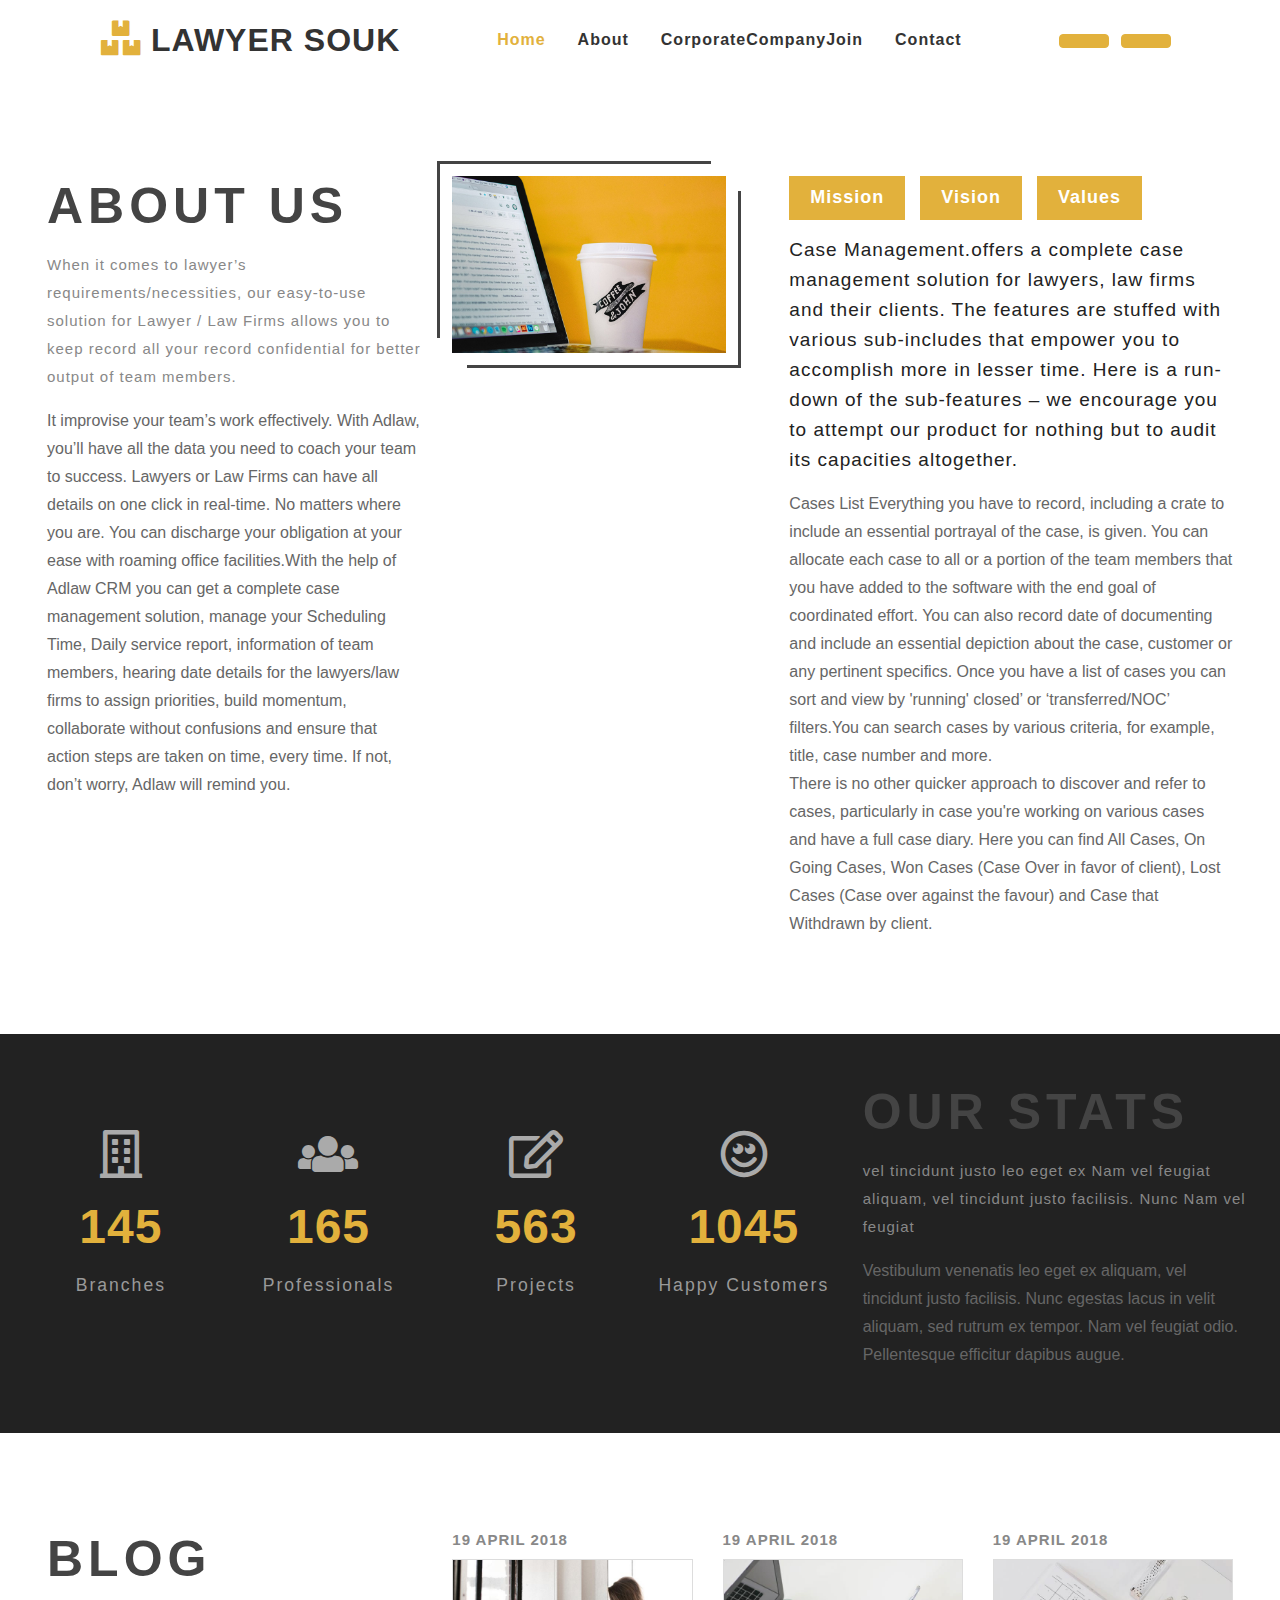
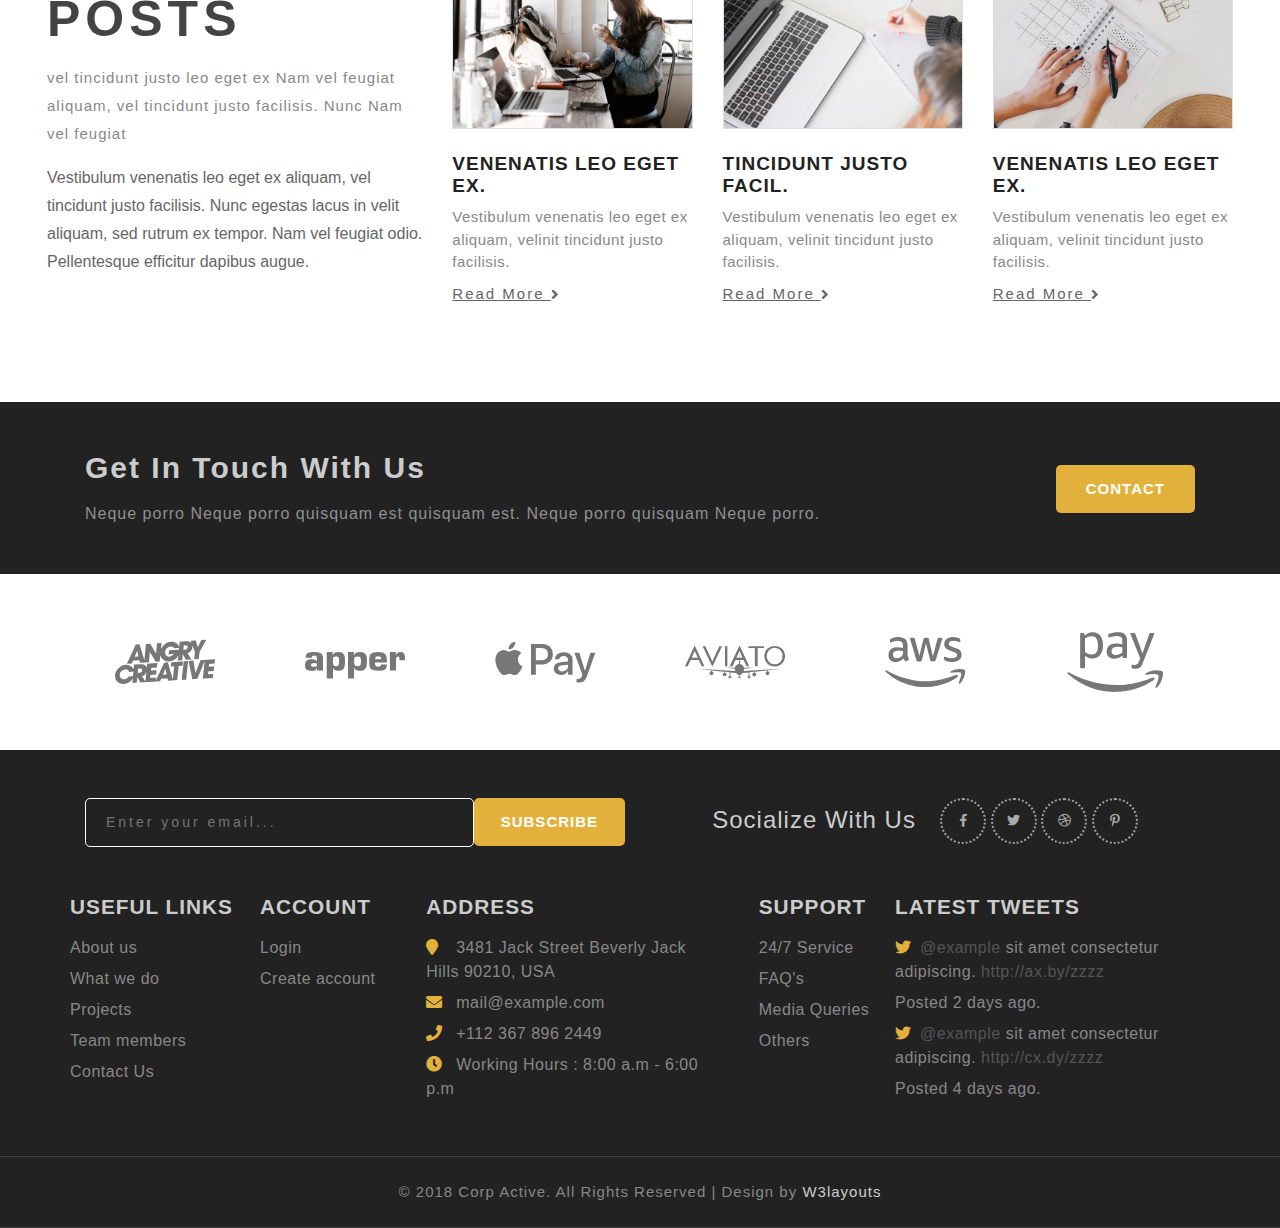
<file: LawyerSouk/about.html>
﻿<!--
	Author: W3layouts
	Author URL: http://w3layouts.com
	License: Creative Commons Attribution 3.0 Unported
	License URL: http://creativecommons.org/licenses/by/3.0/
-->
<!DOCTYPE html>
<html lang="en">
<head runat="server">
	<title></title>
	<!-- Meta tag Keywords -->
	<meta name="viewport" content="width=device-width, initial-scale=1">
	<meta charset="utf-8">
	<meta name="keywords" content="Employee power Responsive web template, Bootstrap Web Templates, Flat Web Templates, Android Compatible web template,
	Smartphone Compatible web template, free webdesigns for Nokia, Samsung, LG, SonyEricsson, Motorola web design" />
	<script type="application/x-javascript">
		addEventListener("load", function () {
			setTimeout(hideURLbar, 0);
		}, false);

		function hideURLbar() {
			window.scrollTo(0, 1);
		}
	</script>
	<!--// Meta tag Keywords -->
	<script type="text/javascript" language="javascript">
		function character(evt) {
			evt = (evt) ? evt : event;
			var charCode = (evt.charCode) ? evt.charCode : ((evt.keyCode) ? evt.keyCode :
				((evt.which) ? evt.which : 0));
			if (charCode > 31 && (charCode < 65 || charCode > 90) &&
				(charCode < 97 || charCode > 122)) {
				alert("Enter only characters");
				return false;
			}
			return true;
		}
	</script>



	<script type="text/javascript">

		function CheckNumericKeyInfo(char1, mozChar) {
			if (mozChar != null) { // Look for a Mozilla-compatible browser
				if ((mozChar >= 48 && mozChar <= 57) || char1 == 8)
					RetVal = true;
				else {
					RetVal = false;
				}
			}
			else { // Must be an IE-compatible Browser
				if ((char1 >= 48 && char1 <= 57) || char1 == 8) RetVal = true;
				else {
					RetVal = false;
				}
			}
			return RetVal;
		}
	</script>
	<link href="css/easy-responsive-tabs.css" rel='stylesheet' type='text/css' />

	<!-- banner slider css file -->
	<link href="css/JiSlider.css" rel="stylesheet">
	<!-- //banner slider css file -->
	<!-- css files -->
	<link rel="stylesheet" href="css/bootstrap.css"> <!-- Bootstrap-Core-CSS -->
	<link rel="stylesheet" href="css/style.css" type="text/css" media="all" /> <!-- Style-CSS -->
	<link rel="stylesheet" href="css/fontawesome-all.css"> <!-- Font-Awesome-Icons-CSS -->
	<!-- //css files -->

</head>

<body>

<!-- header -->
	<header>
		<div class="container">
			<nav class="navbar navbar-expand-lg navbar-light">
				<a class="navbar-brand" href="Home.aspx">
					<i class="fas fa-boxes"></i>LAWYER SOUK
				</a>
				<button class="navbar-toggler ml-md-auto" type="button" data-toggle="collapse" data-target="#navbarSupportedContent" aria-controls="navbarSupportedContent"
						aria-expanded="false" aria-label="Toggle navigation">
					<span class="navbar-toggler-icon"></span>
				</button>

				<div class="collapse navbar-collapse" id="navbarSupportedContent">
					<ul class="navbar-nav mx-auto text-center">
						<li class="nav-item active  mr-lg-3">
							<a class="nav-link" href="Home.aspx">
								Home
								<span class="sr-only">(current)</span>
							</a>
						</li>
						<li class="nav-item  mr-lg-3">
							<a class="nav-link" href="about.html">About </a>
						</li>
						<li class="nav-item  mr-lg-3">
							<a class="nav-link" href="CorporateCompanyRegistration.aspx">CorporateCompanyJoin</a>
						</li>
						<li class="nav-item">
							<a class="nav-link" href="Home.aspx">Contact</a>
						</li>
					</ul>
					<div class="buttons">
						<asp:Button ID="Button3" runat="server" class="btn btn-info btn-lg-block w3ls-btn px-4 text-uppercase mr-2" Text="Login" CausesValidation="false" onclick="Button1_Click"></asp:Button>


						<asp:Button ID="Button4" runat="server" class="btn btn-info btn-lg-block w3ls-btn px-4 text-uppercase mr-2" Text="Register" CausesValidation="false" onclick="Button2_Click"></asp:Button>

					</div>

				</div>
			</nav>
		</div>
	</header>


<section class="about py-5">
	<div class="container-fluid py-lg-5 py-3">
		<div class="row about_grids">
			<div class="col-lg-4 col-md-6 team_grid1">
				<h3 class="heading text-uppercase">About Us</h3>
				<p>When it comes to lawyer’s requirements/necessities, our easy-to-use  solution for Lawyer / Law Firms allows you to keep record all your record confidential for better output of team members.</p>
				<p class="second_para">  It improvise your team’s work effectively. With Adlaw, you’ll have all the data you need to coach your team to success. Lawyers or Law Firms can have all details on one click in real-time. No matters where you are. You can discharge your obligation at your ease with roaming office facilities.With the help of Adlaw CRM you can get a complete case management solution, manage your Scheduling Time, Daily service report, information of team members, hearing date details for the lawyers/law firms to assign priorities, build momentum, collaborate without confusions and ensure that action steps are taken on time, every time. If not, don’t worry, Adlaw will remind you.</p>
			</div>
			<div class="col-lg-3 col-md-6 about_img mt-md-0 mt-5 ">
				<div class="about_image">
					<img src="images/about.jpg" alt="" class="img-fluid">
				</div>
			</div>
			<div class="col-lg-5 col-md-12 about-right mt-lg-0 mt-5 pl-lg-5">
				<div id="horizontalTab">
					<ul class="resp-tabs-list">
						<li><h3>Mission</h3></li>
						<li><h3>Vision</h3></li>
						<li><h3>Values</h3></li>
					</ul>
					<div class="resp-tabs-container">
						<div class="tab1">
							<h4 class="">Case Management.offers a complete case management solution for lawyers, law firms and their clients. The features are stuffed with various sub-includes that empower you to accomplish more in lesser time. Here is a run-down of the sub-features – we encourage you to attempt our product for nothing but to audit its capacities altogether.</h4>
							<p class=""> Cases List Everything you have to record, including a crate to include an essential portrayal of the case, is given. You can allocate each case to all or a portion of the team members that you have added to the software with the end goal of coordinated effort. You can also record date of documenting and include an essential depiction about the case, customer or any pertinent specifics. Once you have a list of cases you can sort and view by 'running' closed’ or ‘transferred/NOC’ filters.You can search cases by various criteria, for example, title, case number and more.</p>
							<p class=""> There is no other quicker approach to discover and refer to cases, particularly in case you're working on various cases and have a full case diary. Here you can find All Cases, On Going Cases, Won Cases (Case Over in favor of client), Lost Cases (Case over against the favour) and Case that Withdrawn by client.</p>
						</div>
						<div class="tab2">
							<h4 class="">We offer incorporated solutions that address our customer’s needs. All solutions are tailored to customer-specific requirements. Reduced overlap time, speedier turnaround time and prompter responses are ingrained into our system.</h4>
							<p class="">
								Our aim to establish Lawyer souk is to make an interactive online platform that makes it faster and easier to discover and employ top-rated lawyers, law school and law company in any city/court around India because you deserve access to top-rate, proficient lawful advice from best lawyers out there. We are set to make the legal experience exceptional by making lawful administrations high quality, financially savvy and on-demand for every need.

								As the leading free legal information website, adlaw.in works to bring consumers and attorneys the legal news, information, and resources they need. Whether you are a consumer looking for an attorney, a DIY form, some information to better understand a legal issue, or an attorney looking to grow your practice and better serve your clients, AdLaw wants to be the trusted source you turn to for answers. We strive to continuously improve our own social and environmental impacts, support our members and their firms to further improve theirs and Champion the wide range of contributions positively made by the profession to
							</p>
						</div>
						<div class="tab3">
							<h4 class="">We make highly quality legal solutions accessible and affordable to all. We help individuals get their legal questions answered, consult lawyers on the phone, and to find a competent lawyer without wasting thousands of rupees on the wrong lawyer..</h4>
							<p class="">a new education resource for those considering a career in law. Developed with input from experienced lawyers and education professionals, it features contributions from the Bar Council and other legal professional groups and law firms. It includes free careers guides and step-by-step guides on the study of law, work experience and training opportunities. Lawyer souk has been created by the The Career Portal, the same company that created The Medic Portal. </p>
						</div>
					</div>
				</div>

			</div>
		</div>
	</div>
</section>
<!-- //About -->

<!-- /stats -->
<section class="stats_test py-5 container-fluid">
	<div class="row">
		<div class="col-lg-8 col-12 inner_stat_wthree_agileits">
			<div class="row">
				<div class="col-sm-3 col-6 py-md-5 py-3 stats_left counter_grid">
					<i class="far fa-building"></i>
					<p class="counter">145</p>
					<h4>Branches</h4>
				</div>
				<div class="col-sm-3 col-6 py-md-5 py-3 stats_left counter_grid1">
					<i class="fas fa-users"></i>
					<p class="counter">165</p>
					<h4>Professionals</h4>
				</div>
				<div class="col-sm-3 col-6 py-md-5 py-3 stats_left counter_grid2">
					<i class="far fa-edit"></i>
					<p class="counter">563</p>
					<h4>Projects</h4>
				</div>
				<div class="col-sm-3 col-6 py-md-5 py-3 stats_left counter_grid3">
					<i class="far fa-smile"></i>
					<p class="counter">1045</p>
					<h4>Happy Customers</h4>
				</div>
			</div>
		</div>
		<div class="col-lg-4 col-md-12 col-12 mt-md-0 mt-4 team_grid1">
			<h2 class="heading text-uppercase">Our Stats</h2>
			<p>vel tincidunt justo leo eget ex Nam vel feugiat aliquam, vel tincidunt justo facilisis. Nunc Nam vel feugiat</p>
			<p class="second_para"> Vestibulum venenatis leo eget ex aliquam, vel tincidunt justo facilisis. Nunc
			egestas lacus in velit aliquam, sed rutrum ex tempor. Nam vel feugiat odio. Pellentesque efficitur dapibus augue.</p>
		</div>
	</div>
</section>
<!-- //stats -->

<!-- Blog -->
<section class="blog py-5">
	<div class="container-fluid py-lg-5">
		<div class="row about_grids">
			<div class="col-lg-4 col-md-12 mb-lg-0 mb-4 team_grid1">
				<h3 class="heading text-uppercase">Blog Posts</h3>
				<p>vel tincidunt justo leo eget ex Nam vel feugiat aliquam, vel tincidunt justo facilisis. Nunc Nam vel feugiat</p>
				<p class="second_para"> Vestibulum venenatis leo eget ex aliquam, vel tincidunt justo facilisis. Nunc
				egestas lacus in velit aliquam, sed rutrum ex tempor. Nam vel feugiat odio. Pellentesque efficitur dapibus augue.</p>
			</div>
			<div class="col-lg-8 blog-posts">
				<div class="row">
					<div class="col-md-4 mb-md-0 mb-5">
						<p class="date mb-2"> 19 April 2018 </p>
						<img src="images/v2.jpg" alt="" class="img-fluid">
						<h4 class="mt-4">venenatis leo eget ex. </h4>
						<p class="my-2"> Vestibulum venenatis leo eget ex aliquam, velinit tincidunt justo facilisis.</p>
						<a href="#">Read More <span class="fa fa-angle-right"></span></a>
					</div>
					<div class="col-md-4 mb-md-0 mb-5">
						<p class="date mb-2"> 19 April 2018 </p>
						<img src="images/v4.jpg" alt="" class="img-fluid">
						<h4 class="mt-4">tincidunt justo facil. </h4>
						<p class="my-2"> Vestibulum venenatis leo eget ex aliquam, velinit tincidunt justo facilisis.</p>
						<a href="#">Read More <span class="fa fa-angle-right"></span></a>
					</div>
					<div class="col-md-4">
						<p class="date mb-2"> 19 April 2018 </p>
						<img src="images/v11.jpg" alt="" class="img-fluid">
						<h4 class="mt-4">venenatis leo eget ex. </h4>
						<p class="my-2"> Vestibulum venenatis leo eget ex aliquam, velinit tincidunt justo facilisis.</p>
						<a href="#">Read More <span class="fa fa-angle-right"></span></a>
					</div>
				</div>
			</div>
		</div>
	</div>
</section>
<!-- //Blog -->

<!-- Blog bottom -->
<section class="gallery-bottom py-5">
	<div class="container">
		<div class="row partner-grids">
			<div class="col-md-9">
				<h2>Get in touch with us</h2>
				<p>Neque porro Neque porro quisquam est quisquam est. Neque porro quisquam Neque porro.</p>
			</div>
			<div class="col-md-3 text-align">
				<a href="contact.html">Contact </a>
			</div>
		</div>
	</div>
</section>
<!-- //blog bottom -->

<!-- Partners -->
<section class="partners py-5">
	<div class="container">
		<div class="row partner-grids text-center">
			<div class="col-sm-2 col-4">
				<a href="#"><i class="fab fa-angrycreative"></i></a>
			</div>
			<div class="col-sm-2 col-4">
				<a href="#"><i class="fab fa-apper"></i></a>
			</div>
			<div class="col-sm-2 col-4">
				<a href="#"><i class="fab fa-apple-pay"></i></a>
			</div>
			<div class="col-sm-2 col-4">
				<a href="#"><i class="fab fa-aviato"></i></a>
			</div>
			<div class="col-sm-2 col-4">
				<a href="#"><i class="fab fa-aws"></i></a>
			</div>
			<div class="col-sm-2 col-4">
				<a href="#"><i class="fab fa-amazon-pay"></i></a>
			</div>
		</div>
	</div>
</section>
<!-- //Partners -->

<!-- footer -->
<section class="footer-top pt-5">
	<div class="container">
		<div class="row">
			<div class="col-lg-6">
				<form action="#" method="post">
					<input type="email" placeholder="Enter your email..." name="email" required="">
					<input type="submit" value="Subscribe">
				</form>
			</div>
			<div class="col-lg-6 social-icon mt-lg-0 mt-3 footer">
				<div class="icon-social">
					<h3>Socialize with us</h3>
					<a href="#" class="button-footr">
						<i class="fab fa-facebook-f"></i>
					</a>
					<a href="#" class="button-footr">
						<i class="fab fa-twitter"></i>
					</a>
					<a href="#" class="button-footr">
						<i class="fab fa-dribbble"></i>
					</a>
					<a href="#" class="button-footr">
						<i class="fab fa-pinterest-p"></i>
					</a>
				</div>
			</div>
		</div>
	</div>
</section>
<section class="agile-footer middle w3ls-section">
	<div class="container">
		<div class="agileits_w3layouts-footer-bottom">
			<div class="row w3_agile-footer-grids py-5">
				<div class="col-lg-2 col-sm-3 mb-sm-0 mb-4 px-sm-0 px-4 w3_agile-footer1 f1">	
					<h5 class="mb-3">Useful Links </h5>
						<ul class="w3ls-footer-bottom-list">
						<li><a href="about.html">About us</a></li>
						<li><a href="#">What we do</a></li>
						<li><a href="projects.html">Projects</a></li>
						<li><a href="#">Team members</a></li>
						<li><a href="contact.html">Contact Us</a></li>
					</ul>
				</div>
				<div class="col-lg-7 col-sm-9 mb-sm-0 mb-4 px-sm-0 px-4 row w3_agile-footer1 f2">
					<div class="col-lg-3 col-sm-3  mb-sm-0 mb-4 inner-li">
						<h5 class="mb-3">Account</h5>
						<ul class="w3ls-footer-bottom-list">
							<li><a href="#" data-toggle="modal" aria-pressed="false" data-target="#exampleModal">Login</a></li>
							<li><a href="#" data-toggle="modal" aria-pressed="false" data-target="#exampleModal1">Create account</a></li>
						</ul>
					</div>
					
					<div class="col-lg-6 col-sm-7  mb-sm-0 mb-4 inner-li">
						<h5 class="mb-3">Address</h5>
						<ul class="w3ls-footer-bottom-list">
							<li> <span class="fas fa-map-marker"></span> 3481 Jack Street Beverly Jack<span> Hills 90210, USA </span></li>
							<li> <span class="fas fa-envelope"></span> <a href="mailto:name@example.com"> mail@example.com</a> </li>
							<li> <span class="fas fa-phone"></span> +112 367 896 2449 </li>
							<!-- <li> <span class="fas fa-globe"></span> <a href="#"> www.website.com</a> </li> -->
							<li> <span class="fas fa-clock"></span> Working Hours : 8:00 a.m - 6:00 p.m</li>
						</ul>
					</div>
					
					<div class="col-lg-3 col-sm-2 inner-li">
						<h5 class="mb-3">support</h5>
						<ul class="w3ls-footer-bottom-list">
							<li>
								<a href="#">24/7 Service</a>
							</li>
							<li>
								<a href="#">FAQ's</a>
							</li>
							<li>
								<a href="#">Media Queries</a>
							</li>
							<li>
								<a href="#">Others</a>
							</li>
						</ul>
					</div>
					<div class="clearfix"></div>
				</div>
				<div class="col-lg-3 col-md-12 px-sm-0 px-4 w3_agile-footer1 f3">
						<h5 class="mb-3">Latest Tweets</h5>
					<ul class="tweet-agile">
						<li>
							<p class="tweet-p1"><span class="fab fa-twitter" aria-hidden="true"></span><a href="mailto:support@company.com">@example</a> sit amet consectetur adipiscing. <a href="#">http://ax.by/zzzz</a></p>
							<p class="tweet-p2">Posted 2 days ago.</p>
						</li>
						<li>
							<p class="tweet-p1"><span class="fab fa-twitter" aria-hidden="true"></span><a href="mailto:support@company.com">@example</a> sit amet consectetur adipiscing. <a href="#">http://cx.dy/zzzz</a></p>
							<p class="tweet-p2">Posted 4 days ago.</p>
						</li>
					</ul>
				</div>
			</div>
		</div>
	</div>
</section>
<section class="copyright py-4">
	<div class="agileits_w3layouts-copyright text-center">
		<p>© 2018 Corp Active. All Rights Reserved | Design by
			<a href="http://w3layouts.com/" target="=_blank"> W3layouts </a>
		</p>
	</div>
</section>
<!-- //footer -->
<!-- Login modal -->
	<div class="modal fade" id="exampleModal" tabindex="-1" role="dialog" aria-labelledby="exampleModalLabel1" aria-hidden="true">
		<div class="modal-dialog" role="document">
			<div class="modal-content">
				<div class="modal-header">
					<h5 class="modal-title text-uppercase" id="exampleModalLabel1">Login</h5>
					<button type="button" class="close" data-dismiss="modal" aria-label="Close">
						<span aria-hidden="true">&times;</span>
					</button>
				</div>
				<div class="modal-body">
					<form action="#" method="post" class="p-3">
						<div class="form-group">
							<label for="recipient-name" class="col-form-label">User Name</label>
							<input type="email" class="form-control" placeholder="User Name" name="Name" id="recipient-name" required="">
						</div>
						<div class="form-group">
							<label for="recipient-name1" class="col-form-label">Password</label>
							<input type="password" class="form-control" placeholder="Password" name="Name" id="recipient-name1" required="">
						</div>
						<div class="right-w3l mt-4 mb-3">
							<input type="submit" class="form-control" value="Login">
						</div>
					</form>

				</div>
			</div>
		</div>
	</div>
	<!-- //Login modal -->

	<!-- Register modal -->
	<div class="modal fade" id="exampleModal1" tabindex="-1" role="dialog" aria-labelledby="exampleModalLabel1" aria-hidden="true">
		<div class="modal-dialog" role="document">
			<div class="modal-content">
				<div class="modal-header">
					<h5 class="modal-title text-uppercase" id="exampleModalLabel1">Register Here</h5>
					<button type="button" class="close" data-dismiss="modal" aria-label="Close">
						<span aria-hidden="true">&times;</span>
					</button>
				</div>
				<div class="modal-body">
					<form action="#" method="post" class="p-3">
						<div class="form-group">
							<label for="recipient-name" class="col-form-label">First Name</label>
							<input type="text" class="form-control" placeholder="First Name" name="Name" id="recipient-name2" required="">
						</div>
						<div class="form-group">
							<label for="recipient-name" class="col-form-label">Last Name</label>
							<input type="text" class="form-control" placeholder="Last Name" name="Name" id="recipient-name3" required="">
						</div>
						<div class="form-group">
							<label for="recipient-name" class="col-form-label">Email id</label>
							<input type="email" class="form-control" placeholder="Email id" name="Name" id="recipient-name4" required="">
						</div>
						<div class="form-group">
							<label for="recipient-name" class="col-form-label">Mobile Number</label>
							<input type="text" class="form-control" placeholder="Mobile Number" name="Name" id="recipient-name5" required="">
						</div>
						<div class="form-group">
							<label for="recipient-name1" class="col-form-label">Password</label>
							<input type="password" class="form-control" placeholder="Password" name="Name" id="recipient-name6" required="">
						</div>
						<div class="right-w3l mt-4 mb-3">
							<input type="submit" class="form-control" value="Create account">
						</div>
					</form>

				</div>
			</div>
		</div>
	</div>
	<!-- //Register modal -->
<!-- js-scripts -->		

	<!-- js -->
	<script type="text/javascript" src="js/jquery-2.1.4.min.js"></script>
	<script type="text/javascript" src="js/bootstrap.js"></script> <!-- Necessary-JavaScript-File-For-Bootstrap --> 
	<!-- //js -->
	
	<!-- stats -->
	<script src="js/jquery.waypoints.min.js"></script>
	<script src="js/jquery.countup.js"></script>
	<script>
		$('.counter').countUp();
	</script>
	<!-- //stats -->

	<!-- tabs -->
	<script src="js/easy-responsive-tabs.js"></script>
	<script>
	$(document).ready(function () {
	$('#horizontalTab').easyResponsiveTabs({
	type: 'default', //Types: default, vertical, accordion           
	width: 'auto', //auto or any width like 600px
	fit: true,   // 100% fit in a container
	closed: 'accordion', // Start closed if in accordion view
	activate: function(event) { // Callback function if tab is switched
	var $tab = $(this);
	var $info = $('#tabInfo');
	var $name = $('span', $info);
	$name.text($tab.text());
	$info.show();
	}
	});
	$('#verticalTab').easyResponsiveTabs({
	type: 'vertical',
	width: 'auto',
	fit: true
	});
	});
	</script>
	<!--//tabs-->
	
	<!-- for-Testimonials -->
	<!-- required-js-files-->
	<link href="css/owl.carousel.css" rel="stylesheet">
		<script src="js/owl.carousel.js"></script>
			<script>
		$(document).ready(function() {
		  $("#owl-demo").owlCarousel({
			items : 1,
			lazyLoad : true,
			autoPlay : true,
			navigation : false,
			navigationText :  false,
			pagination : true,
		  });
		});
		</script>
	<!--//required-js-files-->
	<!-- //for-Testimonials -->

	<!-- start-smoth-scrolling -->
	<script src="js/SmoothScroll.min.js"></script>
	<script type="text/javascript" src="js/move-top.js"></script>
	<script type="text/javascript" src="js/easing.js"></script>
	<script type="text/javascript">
		jQuery(document).ready(function($) {
			$(".scroll").click(function(event){		
				event.preventDefault();
				$('html,body').animate({scrollTop:$(this.hash).offset().top},1000);
			});
		});
	</script>
	<!-- here stars scrolling icon -->
	<script type="text/javascript">
		$(document).ready(function() {
			/*
				var defaults = {
				containerID: 'toTop', // fading element id
				containerHoverID: 'toTopHover', // fading element hover id
				scrollSpeed: 1200,
				easingType: 'linear' 
				};
			*/
								
			$().UItoTop({ easingType: 'easeOutQuart' });
								
			});
	</script>
	<!-- //here ends scrolling icon -->
	<!-- start-smoth-scrolling -->
	
<!-- //js-scripts -->

</body>
</html>
</file>
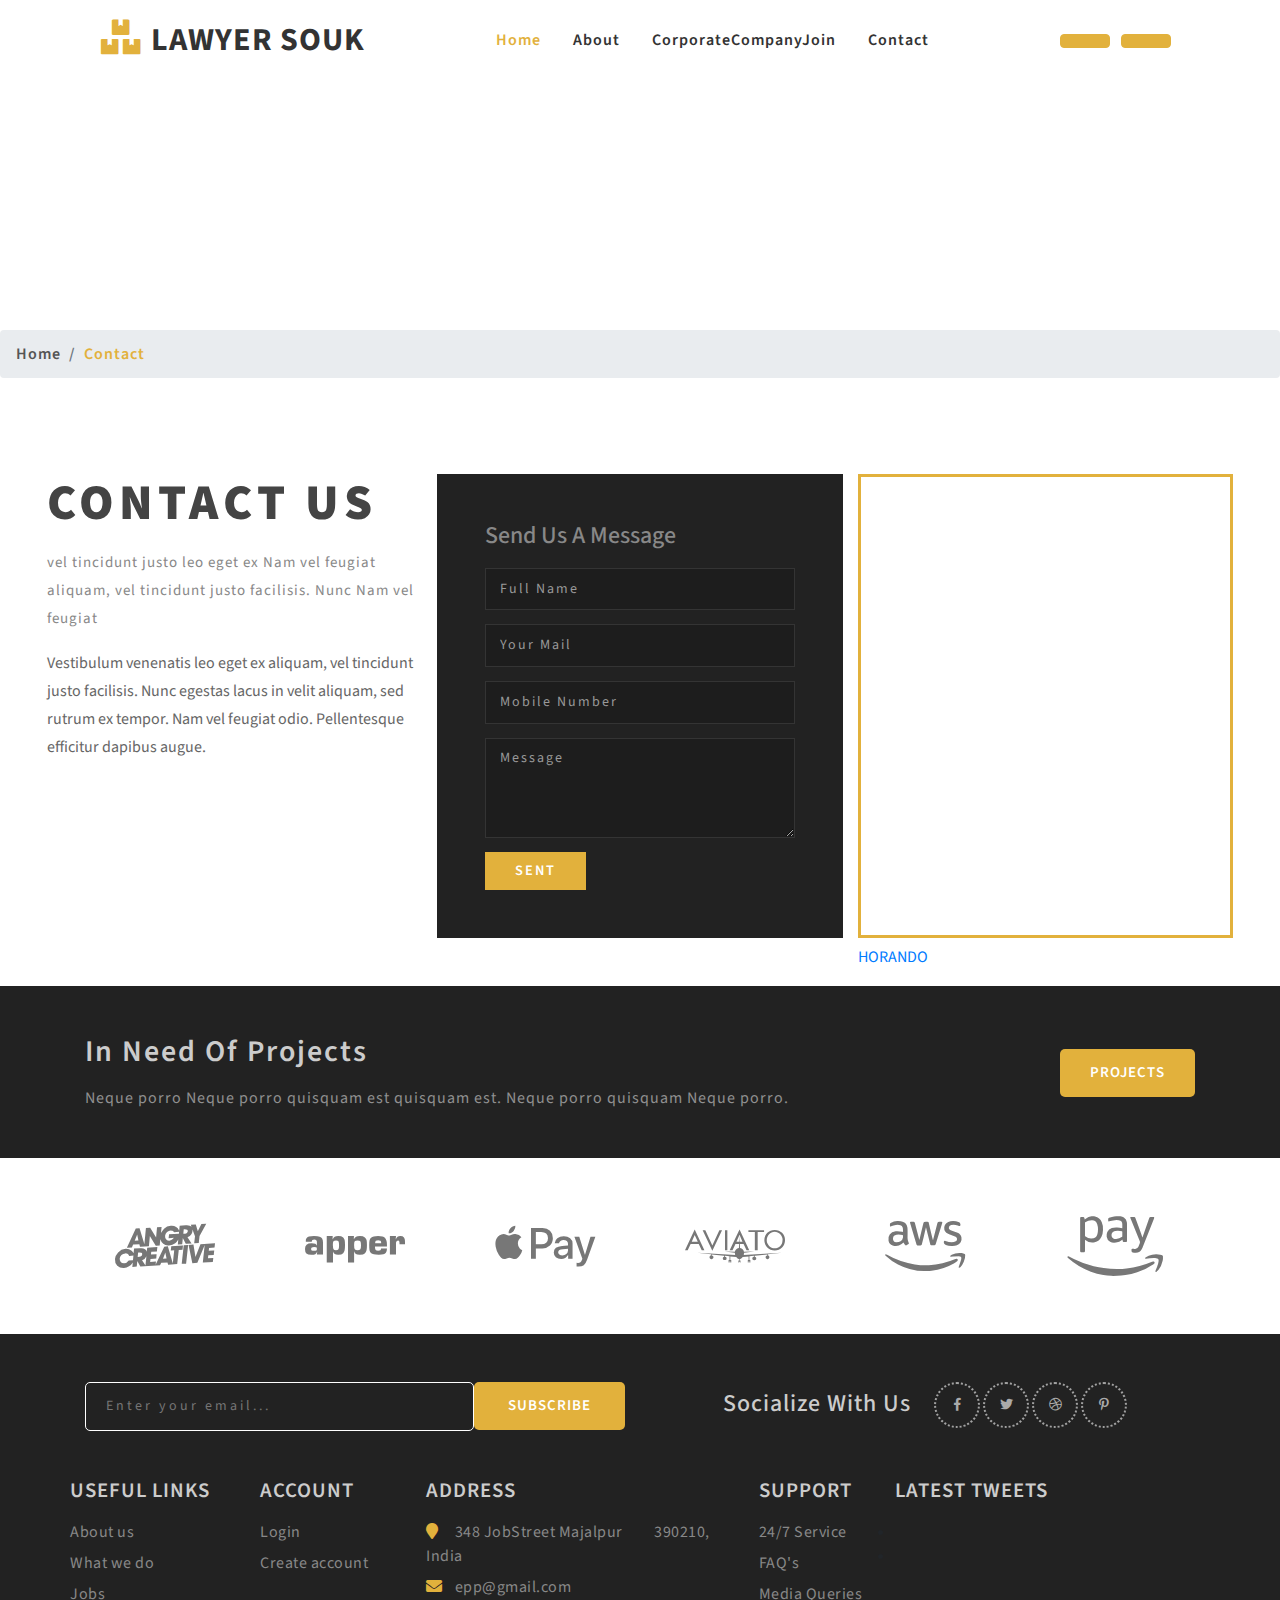
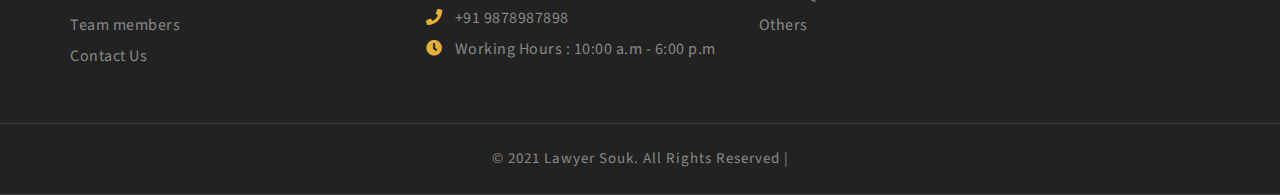
<file: LawyerSouk/contact.html>
﻿<!--
	Author: W3layouts
	Author URL: http://w3layouts.com
	License: Creative Commons Attribution 3.0 Unported
	License URL: http://creativecommons.org/licenses/by/3.0/
-->
<!DOCTYPE html>
<html lang="en">
<head>
	<title>Corp Active Corporate Category Flat Bootstrap Responsive Website Template | Contact :: W3layouts</title>

	<!-- Meta tag Keywords -->
	<meta name="viewport" content="width=device-width, initial-scale=1">
	<meta charset="utf-8">
	<meta name="keywords" content="Corp Active Responsive web template, Bootstrap Web Templates, Flat Web Templates, Android Compatible web template,
	Smartphone Compatible web template, free webdesigns for Nokia, Samsung, LG, SonyEricsson, Motorola web design" />
	<script type="application/x-javascript">
		addEventListener("load", function () {
			setTimeout(hideURLbar, 0);
		}, false);

		function hideURLbar() {
			window.scrollTo(0, 1);
		}
	</script>
	<!--// Meta tag Keywords -->
	<link href="css/easy-responsive-tabs.css" rel='stylesheet' type='text/css' />

	<!-- banner slider css file -->
	<link href="css/JiSlider.css" rel="stylesheet">
	<!-- //banner slider css file -->
	<!-- css files -->
	<link rel="stylesheet" href="css/bootstrap.css"> <!-- Bootstrap-Core-CSS -->
	<link rel="stylesheet" href="css/style.css" type="text/css" media="all" /> <!-- Style-CSS -->
	<link rel="stylesheet" href="css/fontawesome-all.css"> <!-- Font-Awesome-Icons-CSS -->
	<!-- //css files -->
	<!-- web-fonts -->
	<link href="//fonts.googleapis.com/css?family=Source+Sans+Pro:200,200i,300,300i,400,400i,600,600i,700,700i,900,900i&amp;subset=cyrillic,cyrillic-ext,greek,greek-ext,latin-ext,vietnamese" rel="stylesheet">

	<!-- //web-fonts -->

</head>

<body>

	<!-- header -->
	<header>
		<div class="container">
			<nav class="navbar navbar-expand-lg navbar-light">
				<a class="navbar-brand" href="Home.aspx">
					<i class="fas fa-boxes"></i>LAWYER SOUK
				</a>
				<button class="navbar-toggler ml-md-auto" type="button" data-toggle="collapse" data-target="#navbarSupportedContent" aria-controls="navbarSupportedContent"
						aria-expanded="false" aria-label="Toggle navigation">
					<span class="navbar-toggler-icon"></span>
				</button>

				<div class="collapse navbar-collapse" id="navbarSupportedContent">
					<ul class="navbar-nav mx-auto text-center">
						<li class="nav-item active  mr-lg-3">
							<a class="nav-link" href="Home.aspx">
								Home
								<span class="sr-only">(current)</span>
							</a>
						</li>
						<li class="nav-item  mr-lg-3">
							<a class="nav-link" href="about.html">About </a>
						</li>
						<li class="nav-item  mr-lg-3">
							<a class="nav-link" href="CorporateCompanyRegistration.aspx">CorporateCompanyJoin</a>
						</li>
						<li class="nav-item">
							<a class="nav-link" href="Home.aspx">Contact</a>
						</li>
					</ul>
					<div class="buttons">
						<asp:Button ID="Button3" runat="server" class="btn btn-info btn-lg-block w3ls-btn px-4 text-uppercase mr-2" Text="Login" CausesValidation="false" onclick="Button1_Click"></asp:Button>


						<asp:Button ID="Button4" runat="server" class="btn btn-info btn-lg-block w3ls-btn px-4 text-uppercase mr-2" Text="Register" CausesValidation="false" onclick="Button2_Click"></asp:Button>

					</div>

				</div>
			</nav>
		</div>
	</header>
	<!-- //header -->
	<!-- inner page banner -->
	<section class="inner-page-banner">
	</section>
	<!-- inner page banner -->
	<!-- breadcrumb -->
	<ol class="breadcrumb">
		<li class="breadcrumb-item">
			<a href="index.html">Home</a>
		</li>
		<li class="breadcrumb-item active">Contact</li>
	</ol>
	<!-- //breadcrumb -->
	<!-- contact -->
	<section class="contact py-5">
		<div class="container-fluid pt-lg-5">
			<div class="row contact-grids">
				<div class="col-lg-4 col-12 mb-lg-0 mb-sm-4 mb-3 team_grid1">
					<h1 class="heading text-uppercase">Contact Us</h1>
					<p>vel tincidunt justo leo eget ex Nam vel feugiat aliquam, vel tincidunt justo facilisis. Nunc Nam vel feugiat</p>
					<p class="second_para">
						Vestibulum venenatis leo eget ex aliquam, vel tincidunt justo facilisis. Nunc
						egestas lacus in velit aliquam, sed rutrum ex tempor. Nam vel feugiat odio. Pellentesque efficitur dapibus augue.
					</p>
				</div>
				<div class="col-lg-4 col-md-6 contact-form p-5">
					<h4 class="heading">send us a message</h4>
					<form action="#" method="post">
						<input type="text" placeholder="Full Name" required="" />
						<input type="email" placeholder="Your Mail" required="" />
						<input type="text" placeholder="Mobile Number" required="" />
						<textarea placeholder="Message" required=""></textarea>
						<div class="submit1">
							<input type="submit" value="sent">
						</div>
					</form>
				</div>
				<div class="col-lg-4 col-md-6 mt-md-0 mt-4 map">
					<iframe width="520" height="400" frameborder="0" scrolling="no" marginheight="0" marginwidth="0" id="gmap_canvas" src="https://maps.google.com/maps?width=520&amp;height=400&amp;hl=en&amp;q=%20Vadodara+()&amp;t=&amp;z=12&amp;ie=UTF8&amp;iwloc=B&amp;output=embed"></iframe> <a href='https://www.horando.de/en/'>HORANDO</a>
					<script type='text/javascript' src='https://embedmaps.com/google-maps-authorization/script.js?id=b455c9f69fcf55732f563180ddbca0686846a140'></script>
				</div>
			</div>
		</div>
	</section>
	<!-- //contact -->
	<!-- contact bottom -->
	<section class="gallery-bottom py-5">
		<div class="container">
			<div class="row partner-grids">
				<div class="col-md-9">
					<h2>In need of projects</h2>
					<p>Neque porro Neque porro quisquam est quisquam est. Neque porro quisquam Neque porro.</p>
				</div>
				<div class="col-md-3 text-align">
					<a href="projects.html">Projects </a>
				</div>
			</div>
		</div>
	</section>
	<!-- //contact bottom -->
	<!-- Partners -->
	<section class="partners py-5">
		<div class="container">
			<div class="row partner-grids text-center">
				<div class="col-sm-2 col-4">
					<a href="#"><i class="fab fa-angrycreative"></i></a>
				</div>
				<div class="col-sm-2 col-4">
					<a href="#"><i class="fab fa-apper"></i></a>
				</div>
				<div class="col-sm-2 col-4">
					<a href="#"><i class="fab fa-apple-pay"></i></a>
				</div>
				<div class="col-sm-2 col-4">
					<a href="#"><i class="fab fa-aviato"></i></a>
				</div>
				<div class="col-sm-2 col-4">
					<a href="#"><i class="fab fa-aws"></i></a>
				</div>
				<div class="col-sm-2 col-4">
					<a href="#"><i class="fab fa-amazon-pay"></i></a>
				</div>
			</div>
		</div>
	</section>
	<!-- //Partners -->
	<!-- footer -->
	<!-- footer -->
	<section class="footer-top pt-5">
		<div class="container">
			<div class="row">
				<div class="col-lg-6">
					<form action="#" method="post">
						<input type="email" placeholder="Enter your email..." name="email">
						<input type="submit" value="Subscribe">
					</form>
				</div>
				<div class="col-lg-6 social-icon mt-lg-0 mt-3 footer">
					<div class="icon-social">
						<h3>Socialize with us</h3>
						<a href="#" class="button-footr">
							<i class="fab fa-facebook-f"></i>
						</a>
						<a href="#" class="button-footr">
							<i class="fab fa-twitter"></i>
						</a>
						<a href="#" class="button-footr">
							<i class="fab fa-dribbble"></i>
						</a>
						<a href="#" class="button-footr">
							<i class="fab fa-pinterest-p"></i>
						</a>
					</div>
				</div>
			</div>
		</div>
	</section>
	<section class="agile-footer middle w3ls-section">
		<div class="container">
			<div class="agileits_w3layouts-footer-bottom">
				<div class="row w3_agile-footer-grids py-5">
					<div class="col-lg-2 col-sm-3 mb-sm-0 mb-4 px-sm-0 px-4 w3_agile-footer1 f1">
						<h5 class="mb-3">Useful Links </h5>
						<ul class="w3ls-footer-bottom-list">
							<li><a href="about.html">About us</a></li>
							<li><a href="#">What we do</a></li>
							<li><a href="projects.html">Jobs</a></li>
							<li><a href="#">Team members</a></li>
							<li><a href="contact.html">Contact Us</a></li>
						</ul>
					</div>
					<div class="col-lg-7 col-sm-9 mb-sm-0 mb-4 px-sm-0 px-4 row w3_agile-footer1 f2">
						<div class="col-lg-3 col-sm-3  mb-sm-0 mb-4 inner-li">
							<h5 class="mb-3">Account</h5>
							<ul class="w3ls-footer-bottom-list">
								<li><a href="#" data-toggle="modal" aria-pressed="false" data-target="#exampleModal">Login</a></li>
								<li><a href="#" data-toggle="modal" aria-pressed="false" data-target="#exampleModal1">Create account</a></li>
							</ul>
						</div>

						<div class="col-lg-6 col-sm-7  mb-sm-0 mb-4 inner-li">
							<h5 class="mb-3">Address</h5>
							<ul class="w3ls-footer-bottom-list">
								<li> <span class="fas fa-map-marker"></span> 348 JobStreet Majalpur<span> 390210, India </span></li>
								<li> <span class="fas fa-envelope"></span> <a href="mailto:name@example.com"> epp@gmail.com</a> </li>
								<li> <span class="fas fa-phone"></span> +91 9878987898 </li>
								<!-- <li> <span class="fas fa-globe"></span> <a href="#"> www.website.com</a> </li> -->
								<li> <span class="fas fa-clock"></span> Working Hours : 10:00 a.m - 6:00 p.m</li>
							</ul>
						</div>

						<div class="col-lg-3 col-sm-2 inner-li">
							<h5 class="mb-3">support</h5>
							<ul class="w3ls-footer-bottom-list">
								<li>
									<a href="#">24/7 Service</a>
								</li>
								<li>
									<a href="#">FAQ's</a>
								</li>
								<li>
									<a href="#">Media Queries</a>
								</li>
								<li>
									<a href="#">Others</a>
								</li>
							</ul>
						</div>
						<div class="clearfix"></div>
					</div>
					<div class="col-lg-3 col-md-12 px-sm-0 px-4 w3_agile-footer1 f3">
						<h5 class="mb-3">Latest Tweets</h5>
						<ul class="tweet-agile">
							<li>

							</li>
							<li>

							</li>
						</ul>
					</div>
				</div>
			</div>
		</div>
	</section>
	<section class="copyright py-4">
		<div class="agileits_w3layouts-copyright text-center">
			<p>
				© 2021 Lawyer Souk. All Rights Reserved |  </a>
			</p>
		</div>
	</section>
	<!-- //footer -->
	<!-- Login modal -->
	<div class="modal fade" id="exampleModal" tabindex="-1" role="dialog" aria-labelledby="exampleModalLabel1" aria-hidden="true">
		<div class="modal-dialog" role="document">
			<div class="modal-content">
				<div class="modal-header">
					<h5 class="modal-title text-uppercase" id="exampleModalLabel1">Login</h5>
					<button type="button" class="close" data-dismiss="modal" aria-label="Close">
						<span aria-hidden="true">&times;</span>
					</button>
				</div>
				<div class="modal-body">

					<div class="form-group">
						<label for="recipient-name" class="col-form-label">Mobile Number</label>

						<asp:TextBox ID="txtloginmobile" runat="server" class="form-control"
									 placeholder="Mobile Number" OnKeyPress="return CheckNumericKeyInfo(event.keyCode, event.which)"
									 MaxLength="10"></asp:TextBox>
						<h5>
							<asp:RegularExpressionValidator ID="RegularExpressionValidator3" runat="server"
															ControlToValidate="txtloginmobile" ErrorMessage="Enter Valid MobileNo"
															ValidationExpression="[0-9]{10}" ForeColor="Red"></asp:RegularExpressionValidator>
						</h5>
						<h5>
							<asp:RequiredFieldValidator ID="RequiredFieldValidator5"
														runat="server" ErrorMessage="EnterMobileNo" ControlToValidate="txtloginmobile"
														ForeColor="Red"></asp:RequiredFieldValidator>
						</h5>

					</div>
					<div class="form-group">
						<label for="recipient-name1" class="col-form-label">Password</label>
						<asp:TextBox ID="txtloginpass" runat="server" class="form-control" placeholder=" Enter Password"
									 TextMode="Password">  </asp:TextBox>
						<h5>
							<asp:RequiredFieldValidator ID="RequiredFieldValidator4"
														runat="server" ErrorMessage="EnterPassword" ControlToValidate="txtloginpass"
														ForeColor="Red"></asp:RequiredFieldValidator>
						</h5>
					</div>

					<div class="right-w3l mt-4 mb-3">
						<asp:Button ID="Button2" runat="server" Text="Login" class="form-control" CausesValidation="true"
									onclick="Button2_Click" />
					</div>


				</div>
			</div>
		</div>
	</div>
	<!-- //Login modal -->
	<!-- Register modal -->
	<div class="modal fade" id="exampleModal1" tabindex="-1" role="dialog" aria-labelledby="exampleModalLabel1" aria-hidden="true">
		<div class="modal-dialog" role="document">
			<div class="modal-content">
				<div class="modal-header">
					<h5 class="modal-title text-uppercase" id="exampleModalLabel1">EPP Quick Register Form </h5>
					<button type="button" class="close" data-dismiss="modal" aria-label="Close">
						<span aria-hidden="true">&times;</span>
					</button>
				</div>
				<div class="modal-body">

					<div class="form-group">
						<label for="recipient-name" class="col-form-label">Enter Full Name</label>
						<asp:TextBox ID="txtfullname" class="form-control" onkeypress="return character(event)" placeholder="Full Name" runat="server"></asp:TextBox>
						<span>
							<h5>
								<asp:RequiredFieldValidator ID="RequiredFieldValidator1"
															runat="server" ErrorMessage="Enter Full Name" ControlToValidate="txtfullname" ValidationExpression="^[a-zA-Z''-'\s]{1,40}$"
															ForeColor="Red"></asp:RequiredFieldValidator>
							</h5>
						</span>
					</div>

					<div class="form-group">
						<label for="recipient-name" class="col-form-label">Email id</label>

						<asp:TextBox ID="txtemail" runat="server" placeholder="Email id" class="form-control"></asp:TextBox>
						<h5>
							<asp:RegularExpressionValidator ID="validateEmail"
															runat="server" ErrorMessage="Invalid email."
															ControlToValidate="txtemail"
															ValidationExpression="^([\w\.\-]+)@([\w\-]+)((\.(\w){2,3})+)$" ForeColor="Red" />
						</h5>
					</div>
					<div class="form-group">
						<label for="recipient-name" class="col-form-label">Mobile Number</label>

						<asp:TextBox ID="txtmobile" runat="server" class="form-control"
									 placeholder="Mobile Number" OnKeyPress="return CheckNumericKeyInfo(event.keyCode, event.which)"
									 MaxLength="10"></asp:TextBox>
						<h5>
							<asp:RegularExpressionValidator ID="RegularExpressionValidator1" runat="server"
															ControlToValidate="txtmobile" ErrorMessage="Enter Valid MobileNo"
															ValidationExpression="[0-9]{10}" ForeColor="Red"></asp:RegularExpressionValidator>
						</h5>

					</div>
					<div class="form-group">
						<label for="recipient-name1" class="col-form-label">Password</label>
						<asp:TextBox ID="txtpass" runat="server" class="form-control" placeholder=" Enter Password"
									 TextMode="Password">  </asp:TextBox>
						<h5>
							<asp:RegularExpressionValidator ID="RegularExpressionValidator2" runat="server" ErrorMessage="Enter Valid 8 Digit Alpha Numeric Password"
															ValidationExpression="^(?=.*[a-z]).{8,15}$"
															ControlToValidate="txtpass" ForeColor="Red"></asp:RegularExpressionValidator>
						</h5>

					</div>
					<div class="form-group">
						<label for="recipient-name" class="col-form-label">Gender</label>

						<asp:DropDownList ID="DropDownList2" runat="server" class="form-control">
							<asp:ListItem>Male</asp:ListItem>
							<asp:ListItem>Female</asp:ListItem>

						</asp:DropDownList>

					</div>

					<div class="form-group">
						<label for="recipient-name" class="col-form-label">Address</label>
						<asp:TextBox ID="txtaddress" class="form-control" runat="server"></asp:TextBox>
						<h5>
							<asp:RequiredFieldValidator ID="RequiredFieldValidator2"
														runat="server" ErrorMessage="Enter Address" ControlToValidate="txtaddress"
														ForeColor="Red"></asp:RequiredFieldValidator>
						</h5>

					</div>
					<div class="form-group">
						<label for="recipient-name" class="col-form-label">City</label>
						<asp:TextBox ID="txtcity" class="form-control" runat="server"></asp:TextBox>
						<h5>
							<asp:RequiredFieldValidator ID="RequiredFieldValidator3"
														runat="server" ErrorMessage="Enter City" ControlToValidate="txtcity"
														ForeColor="Red"></asp:RequiredFieldValidator>
						</h5>

					</div>
					<div class="form-group">
						<label for="recipient-name" class="col-form-label">Pincode</label>
						<asp:TextBox ID="pincode" runat="server" class="form-control"
									 OnKeyPress="return CheckNumericKeyInfo(event.keyCode, event.which)"
									 MaxLength="6"></asp:TextBox>
					</div>



					<div class="right-w3l mt-4 mb-3">
						<asp:Button ID="Button1" runat="server" Text="Register" class="form-control" CausesValidation="true"
									onclick="Button1_Click" />

					</div>


				</div>
			</div>
		</div>
	</div>
	<!-- //Register modal -->
	<!-- js-scripts -->
	<!-- js -->
	<script type="text/javascript" src="js/jquery-2.1.4.min.js"></script>
	<script type="text/javascript" src="js/bootstrap.js"></script> <!-- Necessary-JavaScript-File-For-Bootstrap -->
	<!-- //js -->
	<!-- Banner Slider js script file-->
	<script src="js/JiSlider.js"></script>
	<script>
		$(window).load(function () {
			$('#JiSlider').JiSlider({
				color: '#fff',
				start: 1,
				reverse: false
			}).addClass('ff')
		})
	</script>
	<script>
		var _gaq = _gaq || [];
		_gaq.push(['_setAccount', 'UA-36251023-1']);
		_gaq.push(['_setDomainName', 'jqueryscript.net']);
		_gaq.push(['_trackPageview']);

		(function () {
			var ga = document.createElement('script');
			ga.type = 'text/javascript';
			ga.async = true;
			ga.src = ('https:' == document.location.protocol ? 'https://ssl' : 'http://www') + '.google-analytics.com/ga.js';
			var s = document.getElementsByTagName('script')[0];
			s.parentNode.insertBefore(ga, s);
		})();
	</script>
	<!-- //Banner Slider js script file-->
	<!-- tabs -->
	<script src="js/easy-responsive-tabs.js"></script>
	<script>
		$(document).ready(function () {
			$('#horizontalTab').easyResponsiveTabs({
				type: 'default', //Types: default, vertical, accordion
				width: 'auto', //auto or any width like 600px
				fit: true,   // 100% fit in a container
				closed: 'accordion', // Start closed if in accordion view
				activate: function (event) { // Callback function if tab is switched
					var $tab = $(this);
					var $info = $('#tabInfo');
					var $name = $('span', $info);
					$name.text($tab.text());
					$info.show();
				}
			});
			$('#verticalTab').easyResponsiveTabs({
				type: 'vertical',
				width: 'auto',
				fit: true
			});
		});
	</script>
	<!--//tabs-->
	<!-- for-Testimonials -->
	<!-- required-js-files-->
	<link href="css/owl.carousel.css" rel="stylesheet">
	<script src="js/owl.carousel.js"></script>
	<script>
		$(document).ready(function () {
			$("#owl-demo").owlCarousel({
				items: 1,
				lazyLoad: true,
				autoPlay: true,
				navigation: false,
				navigationText: false,
				pagination: true,
			});
		});
	</script>
	<!--//required-js-files-->
	<!-- //for-Testimonials -->
	<!-- start-smoth-scrolling -->
	<script src="js/SmoothScroll.min.js"></script>
	<script type="text/javascript" src="js/move-top.js"></script>
	<script type="text/javascript" src="js/easing.js"></script>
	<script type="text/javascript">
		jQuery(document).ready(function ($) {
			$(".scroll").click(function (event) {
				event.preventDefault();
				$('html,body').animate({ scrollTop: $(this.hash).offset().top }, 1000);
			});
		});
	</script>
	<!-- here stars scrolling icon -->
	<script type="text/javascript">
		$(document).ready(function () {
			/*
			var defaults = {
			containerID: 'toTop', // fading element id
			containerHoverID: 'toTopHover', // fading element hover id
			scrollSpeed: 1200,
			easingType: 'linear'
			};
			*/

			$().UItoTop({ easingType: 'easeOutQuart' });

		});
	</script>
	<!-- //here ends scrolling icon -->
	<!-- start-smoth-scrolling -->
	<!-- //js-scripts -->

</body>
</html>
</file>
<file: LawyerSouk/css/easy-responsive-tabs.css>
body {
  margin: 0px;
  padding: 0px;
  background: #f5f5f5;
  font-weight: 500;
}

ul.resp-tabs-list,
p {
  margin: 0px;
  padding: 0px;
}

.resp-tabs-list li {
    /* font-weight: 600; */
    /* text-transform: uppercase; */
    /* font-size: 13px; */
    display: inline-block;
    padding-right: 15px;
    margin: 0;
    list-style: none;
    cursor: pointer;
    float: left;
    /* color: rgb(187, 76, 74); */
    /* width: 25%; */
    /* font-family: 'Poppins', sans-serif; */
}

.resp-tabs-container {
  padding: 0px;
  clear: left;
}

h2.resp-accordion {
  cursor: pointer;
  padding: 5px;
  display: none;
}

.resp-tab-content {
  display: none;
  padding: 0px;
}

.resp-tab-active {
    /* border: 1px solid #c1c1c1; */
    /* border-bottom: 4px solid #bc0023; */
    /* margin-bottom: -1px !important; */
    /* padding: 12px 14px 14px 14px !important; */
    /* position: relative; */
}
 /*
.resp-tab-active:before {
    content: '';
    position: absolute;
    width: 0;
    height: 0;
    border-top: 10px solid #bc0023;
    border-left: 10px solid rgba(69, 42, 21, 0);
    border-right: 10px solid rgba(199, 57, 57, 0);
    left: 45%;
    top: 103%;
    transition: 0.5s all;
    -webkit-transition: 0.5s all;
    -o-transition: 0.5s all;
    -moz-transition: 0.5s all;
    -ms-transition: 0.5s all;
}*/

.resp-tab-active {
    /* border-bottom: none; */
    /*  background-color: rgba(255, 206, 20, 0.3); */
}

.resp-content-active,
.resp-accordion-active { display: block; }

.resp-tab-content {
    /* border: 1px solid #1ca0de; */
    border-top: transparent;
    min-height: auto;
}

h2.resp-accordion {
  font-size: 13px;
  border: 1px solid #c1c1c1;
  border-top: 0px solid #c1c1c1;
  margin: 0px;
  padding: 10px 15px;
}

h2.resp-tab-active {
  border-bottom: 0px solid #fff !important;
  margin-bottom: 0px !important;
  padding: 10px 15px !important;
}

h2.resp-tab-title:last-child {
  border-bottom: 12px solid #c1c1c1 !important;
  background: blue;
}

/*-----------Vertical tabs-----------*/

.resp-vtabs ul.resp-tabs-list {
  float: left;
  width: 30%;
}

.resp-vtabs .resp-tabs-list li {
  display: block;
  padding: 15px 15px !important;
  margin: 0;
  cursor: pointer;
  float: none;
}

.resp-vtabs .resp-tabs-container {
  padding: 0px;
  background-color: #fff;
  border: 1px solid #c1c1c1;
  float: left;
  width: 68%;
  min-height: 250px;
  border-radius: 4px;
  clear: none;
}

.resp-vtabs .resp-tab-content { border: none; }

.resp-vtabs li.resp-tab-active {
  border: 1px solid #c1c1c1;
  border-right: none;
  background-color: #fff;
  position: relative;
  z-index: 1;
  margin-right: -1px !important;
  padding: 14px 15px 15px 14px !important;
}

.resp-arrow {
  width: 0;
  height: 0;
  float: right;
  margin-top: 3px;
  border-left: 6px solid transparent;
  border-right: 6px solid transparent;
  border-top: 12px solid #0f2453;
}

h2.resp-tab-active span.resp-arrow {
  border: none;
  border-left: 6px solid transparent;
  border-right: 6px solid transparent;
  border-bottom:12px solid #ffce14;
}

/*-----------Accordion styles-----------*/



.resp-easy-accordion h2.resp-accordion { display: block; }

.resp-easy-accordion .resp-tab-content { border: 1px solid #c1c1c1; }

.resp-easy-accordion .resp-tab-content:last-child { border-bottom: 1px solid #c1c1c1 !important; }

.resp-jfit {
  width: 100%;
  margin: 0px;
}

.resp-tab-content-active { display: block; }

h2.resp-accordion:first-child { border-top: 1px solid #c1c1c1 !important; }
/*Here your can change the breakpoint to set the accordion, when screen resolution changed*/
@media only screen and (max-width: 768px) {

ul.resp-tabs-list { display: none; }

h2.resp-accordion { display: block; }

.resp-vtabs .resp-tab-content { border: 1px solid #C1C1C1; }

.resp-vtabs .resp-tabs-container {
  border: none;
  float: none;
  width: 100%;
  min-height: initial;
  clear: none;
}

.resp-accordion-closed { display: none !important; }

.resp-vtabs .resp-tab-content:last-child { border-bottom: 1px solid #c1c1c1 !important; }
}
@media only screen and (max-width:991px) {
	 .resp-tabs-list li {
	float:none;
     }
}
@media only screen and (max-width: 568px) {
	.resp-arrow {
		margin-top: 8px;
		border-top: 9px solid #1c2020;
	}
	h2.resp-tab-active span.resp-arrow {
		border-bottom: 9px solid #ffce14;
	}
}
@media only screen and (max-width: 384px) {
	.resp-arrow {
		margin-top: 7px;
		border-top: 8px solid #1c2020;
		border-left: 5px solid transparent;
		border-right: 5px solid transparent;
	}
	h2.resp-tab-active span.resp-arrow {
		border-bottom: 8px solid #ffce14;
		border-left: 5px solid transparent;
		border-right: 5px solid transparent;
	}
}
</file>
<file: LawyerSouk/css/JiSlider.css>
/****** JiSlider css ******/
	#JiSlider {
				width: 100%;
				height: 100%;
			}
.jislider ul {
	height: 100%;
	margin: 0;
	padding: 0;
	position: relative;
	list-style-type: none;
}

.jislider ul li {
	position: relative;
	height: 100%;
	float: left;
	overflow: hidden;
}

.jislider__img {
	position: absolute;
	top: 0;
	left: 0;
	background-size: cover;
	background-position: center;
	width: 100%;
	height: 100%;
	z-index: -1;
}

.jislider__left-arrow {
	position: absolute;
	left: 50px;
	top: 0;
	bottom: 0;
	margin: auto;
	width: 30px;
	height: 60px;
	cursor: pointer;
}

.jislider__left-arrow__top {
	content: '';
	position: absolute;
	top: 0;
	left: 0;
	width: 2px;
	height: 30px;
	background-color: inherit;
	-webkit-transform: rotate(45deg) translateX(10px) translateY(-3px);
	-ms-transform: rotate(45deg) translateX(10px) translateY(-3px);
	transform: rotate(45deg) translateX(10px) translateY(-3px);
}

.jislider__left-arrow__bottom {
	content: '';
	position: absolute;
	bottom: 0;
	left: 0;
	width: 2px;
	height: 30px;
	background-color: inherit;
	-webkit-transform: rotate(-45deg) translateX(10px) translateY(3px);
	-ms-transform: rotate(-45deg) translateX(10px) translateY(3px);
	transform: rotate(-45deg) translateX(10px) translateY(3px);
}


.jislider__right-arrow {
	position: absolute;
	right: 50px;
	top: 0;
	bottom: 0;
	margin: auto;
	width: 30px;
	height: 60px;
	cursor: pointer;
}

.jislider__right-arrow__top {
	content: '';
	position: absolute;
	top: 0;
	right: 0;
	width: 2px;
	height: 30px;
	background-color: inherit;
	-webkit-transform: rotate(-45deg) translateX(-10px) translateY(-3px);
	-ms-transform: rotate(-45deg) translateX(-10px) translateY(-3px);
	transform: rotate(-45deg) translateX(-10px) translateY(-3px);
}

.jislider__right-arrow__bottom {
	content: '';
	position: absolute;
	bottom: 0;
	right: 0;
	width: 2px;
	height: 30px;
	background-color: inherit;
	-webkit-transform: rotate(45deg) translateX(-10px) translateY(3px);
	-ms-transform: rotate(45deg) translateX(-10px) translateY(3px);
	transform: rotate(45deg) translateX(-10px) translateY(3px);
}

.jislider__controller {
    position: absolute;
    max-width: 80%;
    padding: 0 30px;
    left:0%;
    right: 0;
    bottom: 3%;
    margin: auto;
    text-align: center;
}

.jislider__button {
    display: inline-block;
    width: 10px;
    height: 10px;
    margin: 5px 5px;
    border-radius: 50%;
    -webkit-border-radius: 50%;
    -o-border-radius: 50%;
    -moz-border-radius: 50%;
    -ms-border-radius: 50%;
    cursor: pointer;
    border: 2px solid #fff!important;
}
.jislider__button.jislider__on{
	background:#fff !important;
	border:2px solid #fff !important;
}
.jislider__controller {
    width: 200px!important;
}
/*--start-responsive-design--*/
@media (max-width:800px){
	.jislider__left-arrow {
		left: 9px;
	}
	.jislider__right-arrow {
		right: 9px;
	}
}
@media (max-width:600px){
	.jislider__left-arrow {
		position: absolute;
		left: 10px;
		top: 0;
		bottom: 0;
		margin: auto;
		width: 30px;
		height: 60px;
		cursor: pointer;
	}
	.jislider__right-arrow {
		position: absolute;
		right: 10px;
		top: 0;
		bottom: 0;
		margin: auto;
		width: 30px;
		height: 60px;
		cursor: pointer;
	}
}
@media (max-width:480px){

	
}
@media (max-width:414px){

}
@media (max-width:384px){

}
@media (max-width:375px){
}
@media (max-width:320px){
.jislider__controller {	}
	.jislider__left-arrow {
		left: 1px;
	}
	.jislider__right-arrow {
		right: 1px;
	}
}
</file>
<file: LawyerSouk/css/style.css>
/*--
Author: W3layouts
Author URL: http://w3layouts.com
License: Creative Commons Attribution 3.0 Unported
License URL: http://creativecommons.org/licenses/by/3.0/
--*/
body{
	padding:0;
	margin:0;
	background:#fff;
	position:relative;
	font-family: 'Source Sans Pro', sans-serif;
}
body a{
    transition:0.5s all;
	-webkit-transition:0.5s all;
	-moz-transition:0.5s all;
	-o-transition:0.5s all;
	-ms-transition:0.5s all;
}
a:hover{
	text-decoration:none;
}
input[type="button"],input[type="submit"],.contact-form input[type="submit"]{
	transition:0.5s all;
	-webkit-transition:0.5s all;
	-moz-transition:0.5s all;
	-o-transition:0.5s all;
	-ms-transition:0.5s all;
}
h1,h2,h3,h4,h5,h6{
	margin:0;	
}	
p{
	margin:0;
}
ul{
	margin:0;
	padding:0;
}
label{
	margin:0;
}
img{
}

/* header */

header h1 {
    line-height: 0;
}
.navbar{
	padding: 1rem;
}
a.navbar-brand i.fas {
    font-size: 35px;
    margin-right: 10px;
    color: #e2b13c;
}

.navbar-light .navbar-brand {
    font-size: 2em;
    color: #48bf91;
    color: #333;
    padding: 0;
    text-transform: uppercase;
    font-weight: 700;
    margin: 0;
    letter-spacing: 1px;
}

header h1 a span {
    color: #fff;
    display: block;
    font-size: 12px;
    letter-spacing: 5px;
    word-spacing: 5px;
}

.navbar-light .navbar-nav .nav-link {
    font-weight: 600;
    text-transform: capitalize;
    color: #333;
    letter-spacing: 1px;
}
.dropdown-item{
    font-weight: 600;
    text-transform: capitalize;
    color: #333;
    letter-spacing: 1px;
}
.navbar-light .navbar-nav .nav-link:hover,
.navbar-light .navbar-nav .nav-link:focus,
.navbar-light .navbar-nav .show>.nav-link,
.navbar-light .navbar-nav .active>.nav-link,
.navbar-light .navbar-nav .nav-link.show,
.navbar-light .navbar-nav .nav-link.active ,.dropdown-item:hover{
    color: #e2b13c;
    background: #fff;
    border-radius: 5px;
}

.w3ls-btn,.w3ls-btn1:hover {
    letter-spacing: 1px;
    font-size: 15px;
    background: #e2b13c;
    border-color: #e2b13c;
}
.w3ls-btn:hover,.w3ls-btn1  {
    background: #333;
    border-color: #333;
    letter-spacing: 1px;
    font-size: 15px;
}

/*-- //header --*/

/* login and register modal */

.right-w3l input[type="submit"] {
    background: #333;
    border: none;
    color: #fff;
    font-size: 15px;
    text-transform: uppercase;
    letter-spacing: 2px;
    cursor: pointer;
    padding: 10px;
}

.right-w3l input[type="submit"]:hover {
    background: #444;
}

.col-form-label {
    text-transform: uppercase;
    font-weight: 600;
    color: #000;
    font-size: 13px;
    letter-spacing: 1px;
}

.modal-header {
    background: #e2b13c;
    color: #fff;
    border: none;
}

.modal-body {
    position: relative;
    -webkit-box-flex: 1;
    -ms-flex: 1 1 auto;
    flex: 1 1 auto;
    padding: 1rem;
    background: #fff;
}

h5.modal-title {
    letter-spacing: 1px;
    font-size: 1.5em;
    padding-left: 18px;
}

/* //modal */

/*-- banner-slider --*/
.w3layouts-banner-top{
    background: url(../images/7.jpg) no-repeat 0px 0px;
    background-size: cover;	
	-webkit-background-size: cover;	
	-moz-background-size: cover;
	-o-background-size: cover;		
	-moz-background-size: cover;
	min-height:700px;
}
.w3layouts-banner-top1{
    background: url(../images/8.jpg) no-repeat 0px 0px;
    background-size: cover;	
	-webkit-background-size: cover;	
	-moz-background-size: cover;
	-o-background-size: cover;		
	-moz-background-size: cover;
}
.w3layouts-banner-top2{
    background: url(../images/3.jpg) no-repeat 0px 0px;
    background-size: cover;	
	-webkit-background-size: cover;	
	-moz-background-size: cover;
	-o-background-size: cover;		
	-moz-background-size: cover;
}
.w3layouts-banner-top3{
    background: url(../images/44.jpg) no-repeat 0px 0px;
    background-size: cover;	
	-webkit-background-size: cover;	
	-moz-background-size: cover;
	-o-background-size: cover;		
	-moz-background-size: cover;
}
.w3layouts-banner-top4{
    background: url(../images/85.jpg) no-repeat 0px 0px;
    background-size: cover;	
	-webkit-background-size: cover;	
	-moz-background-size: cover;
	-o-background-size: cover;		
	-moz-background-size: cover;
}
.bs-slider-overlay {
    position: absolute;
    top: 0;
    left: 0;
    width: 100%;
    height: 100%; 
	background: url(../images/dott.png)repeat 0px 0px;
    background-size: 2px;
    -webkit-background-size: 2px;
    -moz-background-size: 2px;
    -o-background-size: 2px;
    -ms-background-size: 2px;
}
.w3l-slide-text {
    margin-top: 13em;
}
.w3l-slide-text h1,.w3l-slide-text h2,.w3l-slide-text h3 {
    color: #fff;
    font-size: 55px;
	font-weight: 600;
    letter-spacing: 3px;
    text-transform: uppercase;
    text-shadow: 2px 2px 3px #292828;
    -webkit-animation-delay: 0.7s;
    animation-delay: 0.7s;
}
.w3l-slide-text p.heading_bottom{
	border: none;
	color: #eee;
	font-size: 15px;
	letter-spacing: 1px;
	line-height: 28px;
	width: 70%;
	margin: 0 auto;
    text-transform: lowercase;
}
 a.button-style {
    color: #fff;
    letter-spacing: 2px;
    text-shadow: 1px 1px 4.8px rgba(3,3,3,.3);
    -webkit-animation-delay: 1.1s;
    animation-delay: 1.1s;
    font-size: 15px;
    border: 1px solid #e2b13c;
    text-transform: capitalize;
	padding: 10px 30px;
	background: #e2b13c;
 }
 a.button-style1 {
    color: #fff;
    letter-spacing: 2px;
    text-shadow: 1px 1px 4.8px rgba(3,3,3,.3);
    -webkit-animation-delay: 1.1s;
    animation-delay: 1.1s;
    font-size: 15px;
    border: 1px solid #fff;
    text-transform: capitalize;
	padding: 10px 30px;
 }
 a.button-style1:hover{
	background: #e2b13c;
    border: 1px solid #e2b13c;
 }
 a.button-style:hover{
	background: transparent;
    border: 1px solid #fff;
 }
/*-- //banner-slider --*/

.text-align {
    text-align: right;
}

/*-- about section --*/
.about_image{
	position: relative;
	padding: 0;
}
.about_image:after {
    border-top: 3px solid #444;
    border-left: 3px solid #444;
    content: "";
    display: inline-block;
    left: -15px;
    position: absolute;
    right: 15px;
    top: -15px;
    bottom: 15px;
}
.about_image:before {
    border-bottom: 3px solid #444;
    border-right: 3px solid #444;
    content: "";
    display: inline-block;
    left: 15px;
    position: absolute;
    right: -15px;
    top: 15px;
    bottom: -15px;
}
.resp-tabs-list li h3 {
    font-size: 18px;
    letter-spacing: 1px;
    font-weight: 600;
    color: #fff;
    background: #e2b13c;
    border: 1px solid #e2b13c;
    padding: 10px 20px;
	transition: 0.5s all;
	-webkit-transition: 0.5s all;
	-moz-transition: 0.5s all;
	-ms-transition: 0.5s all;
	-o-transition: 0.5s all;
}
.resp-tabs-list li h3:hover {
    background: #333;
    border: 1px solid #333;
	transition: 0.5s all;
	-webkit-transition: 0.5s all;
	-moz-transition: 0.5s all;
	-ms-transition: 0.5s all;
	-o-transition: 0.5s all;
}
.tab1 h4 ,.tab2 h4,.tab3 h4 {
    font-size: 20px;
    letter-spacing: 1px;
    line-height: 30px;
    margin: 15px 0;
    color: #222;
    display: inline-block;
}
.tab1 p ,.tab2 p,.tab3 p {
    font-size: 16px;
    letter-spacing: 0px;
    line-height: 28px;
    color: #666;
}
/*-- //about section --*/

/*-- services section --*/
.service_grids {
    padding: 0 2em;
}
.services{
	background: #222;
     background: url(../images/test.jpg) no-repeat 0px 0px;
    background-size: cover;
    background-attachment: fixed;

}
.testimonials{
     background: url(../images/testt.jpg) no-repeat 0px 0px;
    background-size: cover;
    background-attachment: fixed;

}
.services h3.heading,.testimonials h3.heading{
	color: #fff;
}
.services .team_grid1 p,.testimonials .team_grid1 p{
	color: #ccc;
}
.services .team_grid1 p.second_para,.testimonials .team_grid1 p.second_para{
	color: #aaa;
}
.ser_grid1 span.fab {
    font-size: 40px;
    margin-bottom: 0.5em;
}

.ser_grid1 a {
    font-size: 15px;
    color: #999;
    letter-spacing: 0px;
}
.icon1 span.fab,.icon1 a{
	color: #0099e5;
}
.icon2 span.fab,.icon2 a{
	color: #ff4c4c;
}
.icon3 span.fab,.icon3 a{
	color: #34bf49;
}
.icon4 span.fab{
	color: #7d3f98;
}
.ser_grid1 a{
	color: #ddd;
	letter-spacing: 3px;
}
.ser_grid1 a:hover{
	color: #999;
}
.ser_grid1 h3 {
    font-size: 24px;
	color: #ddd;
	letter-spacing: 1px;
    text-transform: capitalize;
    margin: .5em 0;
}
.ser_grid1 p {
    font-size: 15.5px;
    letter-spacing: 0.5px;
    line-height: 28px;
    color: #999;
    margin: 1em 0;
}
/*-- // services section --*/


/*-- Team section --*/
.team_grids,.about_grids,.test-grids,.contact-grids,.stats_test{
    padding: 0 2em;
}
h1.heading,h2.heading,h3.heading {
    font-size: 50px;
    font-weight: 900;
    letter-spacing: 8px;
    color: #444;
}
.w3l_team_grid h4{
	font-size:1.3em;
    font-weight: 600;
    color: #e2b13c;
    letter-spacing: 1px;
}
.w3l_team_grid p:after {
    position: absolute;
    content: '';
    width: 16%;
    height: 2px;
    background: #333;
    bottom: -40%;
    left: 42%;
}
.w3l_team_grid p{
	font-size:1em;
    letter-spacing: 1px;
    color: #151515;
    position: relative;
}
.team_grid1 h4 {
    font-size: 28px;
    color: #333;
    text-transform: capitalize;
    letter-spacing: 2px;
}
.team_grid1 p {
    font-size: 15px;
    letter-spacing: 1px;
    line-height: 28px;
    margin: 1em 0 0;
	color: #888;
}
.team_grid1 p.second_para {
    font-size: 16px;
    letter-spacing: 0px;
    line-height: 28px;
    margin: 1em 0;
	color: #666;
}
.w3l_team_grid {
	text-align: center;
}
/*-- // Team section --*/

.partner-grids i.fab {
    font-size: 80px;
    color: #777;
	transition: 0.5s all;
	-webkit-transition: 0.5s all;
	-moz-transition: 0.5s all;
	-ms-transition: 0.5s all;
	-o-transition: 0.5s all;
}
.partner-grids i.fab:hover {
    color: #e2b13c;
	transition: 0.5s all;
	-webkit-transition: 0.5s all;
	-moz-transition: 0.5s all;
	-ms-transition: 0.5s all;
	-o-transition: 0.5s all;
}

/*-- clients--*/

.test-image{
	width: 30%;
	padding: 0 50px;
	float: left;
}
.test-review{
	width: 70%;
	float: left;
}
.test-image img {
    border-radius: 50%;
}
.test-review h5 {
    color: #fff;
    letter-spacing: 2px;
    font-size: 25px;
    margin-bottom: 15px;
    text-transform: capitalize;
}
.test-review p {
    color: #999;
    font-size: 16px;
    letter-spacing: 2px;
    line-height: 32px;
    padding-left: 30px;
    margin-left: 10px;
    border-left: 1px solid;
}

.test-review p.date {
    padding-left: 0px;
    margin-left: 0px;
	margin-top: 15px;
    border-left: 1px solid transparent;
}
i.fa.fa-quote-right, i.fa.fa-quote-left {
    margin: 0 1em;
}
/*-- //clients--*/

/*-- inner-page-banner --*/
.inner-page-banner{
	background: url(../images/1.jpg) no-repeat 0px 0px;
	background-size: cover;
	min-height: 250px;
}
li.breadcrumb-item {
	font-size: 1em;
	font-weight: 600;
	letter-spacing: 1px;
}

li.breadcrumb-item a {
	color: #555;
}

.breadcrumb-item.active {
	color: #e2b13c;
}
.breadcrumb{
	margin: 0;
}
/*-- //inner-page-banner --*/

/*-- gallery-bottom --*/
.gallery-bottom{
    background: #222;
}
.gallery-bottom h2 {
    font-size: 30px;
    color: #ccc;
    font-weight: 600;
    letter-spacing: 2px;
    text-transform: capitalize;
}
.gallery-bottom p {
    font-size: 16px;
    color: #909090;
    letter-spacing: 1px;
    margin-top: 1em;
}
.gallery-bottom a {
    border: none;
    padding: 13px 30px 13px;
    font-size: 15px;
    outline: none;
    text-transform: uppercase;
    font-weight: 600;
    letter-spacing: 1px;
    background: #e2b13c;
    color: #fff;
    display: inline-block;
	margin-top: 1em;
    border-radius: 5px;
    -webkit-border-radius: 5px;
    -moz-border-radius: 5px;
    -ms-border-radius: 5px;
    -o-border-radius: 5px;
}
.gallery-bottom a:hover {
    background: #fff;
    color: #333;
}
/*-- //gallery-bottom --*/


/* contact */
.contact-form input[type="text"],.contact-form input[type="email"],textarea{
    margin: .5em 0;
    padding: .7em 1em;
    font-size: 14px;
    width: 100%;
    background: #1d1d1d;
    border: 1px solid #343434;
	color:#fff;
	letter-spacing: 2px;

}
textarea{
	height:100px;
}
.contact-form input[type="text"]:focus,.contact-form input[type="email"]:focus,.contact-form textarea:focus{
    box-shadow: none;
    border: 1px solid transparent;
}
.contact-form input[type="text"]:focus,.contact-form input[type="email"]:focus,.contact-form textarea:focus {
    outline: none;
}
.contact-form ::-webkit-input-placeholder{
	color:#999 !important;
}
.contact-form input[type="submit"] {
    background: #e2b13c;
    border: 1px solid #e2b13c;
    padding: .5em 2em;
    text-transform: uppercase;
    color: #fff;
    font-size: .9em;
	font-weight: 600;
    letter-spacing: 2px;
	cursor: pointer;
}
.contact-form  input[type="submit"]:hover{
	background: #fff;
    border: 1px solid #fff;
	color: #e2b13c;
}
.map iframe {
    border: 3px solid #e2b13c;
    width: 100%;
	padding: 30px;
    height: 100%;
}
.contact-form {
    background: #222;
}
.contact-form h4.heading {
    font-size: 24px;
    margin-bottom: 10px;
    text-transform: capitalize;
    color: #888;
}
.contact-grid1 i {
    font-size: 25px;
    color: #18ba60;
    margin-bottom: 15px;
}
.contact-right p {
    font-weight: 600;
    font-size: 18px;
    color: #444;
    margin-bottom: 5px;
}
.contact-right span, .contact-right a{
    font-size: 15px;
    color: #464646;
	letter-spacing: 1px;
    line-height: 26px;
}
/* //contact */

/*-- gallery --*/
.agile_gallery_grids{
    padding: 0 2em;
}
.demo > li {float:left;list-style-type: none;margin: 2px;}
.demo > li img { width:240px; cursor:pointer;}
/*jquery.picEyes*/

.picshade {
  position: fixed;
  left: 0;
  top: 0;
  width: 100%;
    height: 100%!important;
  background-color: #000;
  opacity: 0.91;
  filter: alpha(opacity=91);
  z-index: 99;
  display: none;
}

.pictures_eyes_close {
  position: fixed;
  top: 30px;
  right: 30px;
  display: inline-block;
  width:30px;
  height:30px;
  background: url(../images/close.png) no-repeat;
  z-index: 100;
  display: none;
}

.pictures_eyes {
  position: fixed;
  width: 100%;
  left: 0;
  top: 0;
  z-index: 199;
  display: none;
}

.pictures_eyes_in {
  position: relative;
  text-align: center;
}

.pictures_eyes_in img { max-height: 500px; max-width: 700px; }

.pictures_eyes_in .prev, .pictures_eyes_in .next {
  position: absolute;
  top: 50%;
  width: 51px;
  height: 51px;
  cursor: pointer;
}

.pictures_eyes_in .prev {
  left: 35px;
  background: url(../images/left1.png) no-repeat;
}

.pictures_eyes_in .next {
  right: 35px;
  background: url(../images/right1.png) no-repeat;
}

.pictures_eyes_indicators {
  position: fixed;
  left: 0;
  bottom: 15px;
  width: 100%;
  text-align: center;
  z-index: 299;
}

.pictures_eyes_indicators a {
  display: inline-block;
  width: 50px;
  height: 50px;
  margin: 6px 3px 0 3px;
  border: 1px solid #ddd;
  border-radius: 10px;
  box-shadow: 0 0 2px #000;
  filter: alpha(opacity=50);
  opacity: 0.5;
  overflow: hidden;
}

.pictures_eyes_indicators img { height: 50px; }

.pictures_eyes_indicators .current {
  filter: alpha(opacity=100);
  opacity: 1;
}
.gallery-grid1{
	position:relative;
	overflow:hidden;
	cursor:pointer;
}
.gallery-grid1 .p-mask, .row .product .vm-product-media-container .p-mask {
   opacity: 0;
    visibility: hidden;
    background: rgba(25, 24, 24, 0.8);
    bottom: 0%;
    position: absolute;
    padding: 1em 1em;
    width: 100%;
    -webkit-transform: translate3d( 0px, 100%, 0px );
    -moz-transform: translate3d( 0px, 100%, 0px );
    -ms-transform: translate3d( 0px, 100%, 0px );
    -o-transform: translate3d( 0px, 100%, 0px );
    transform: translate3d( 0px, 100%, 0px );
    -webkit-transition: all .5s ease 0s;
    -moz-transition: all .5s ease 0s;
    transition: all .5s ease 0s;
    text-align: left;
    border-bottom: 3px solid #e2b13c;
}
.gallery-grid1 .p-mask .p-desc{
    color: #a3a3a3;
    position: relative;
    display: block;
    margin-bottom: 10px;
    padding-bottom: 10px;
    font-size: 1em;
}
.gallery-grid1:hover .p-mask, .row .product:hover .p-mask {
    opacity: 1;
    visibility: visible;
    -webkit-transform: translate3d( 0px, 0px, 0px );
    -moz-transform: translate3d( 0px, 0px, 0px );
    -ms-transform: translate3d( 0px, 0px, 0px );
    -o-transform: translate3d( 0px, 0px, 0px );
    transform: translate3d( 0px, 0px, 0px );
}
.p-mask h4{
	color: #fff;
    font-size: 1.2em;
    text-decoration: none;
    line-height: 1.8em;
    text-transform: uppercase;
    font-weight: 600;
}
.p-mask p{
	margin: 0;
    color: #f5f5f5;
    line-height: 1.8em;
    font-size: 15px;
    letter-spacing: 1px;
}
.pictures_eyes_in {
    position: relative;
    text-align: center;
}
/*-- //gallery --*/

/*-- blog --*/
.blog-posts h4 {
    font-size: 20px;
    text-transform: uppercase;
    font-weight: 600;
    letter-spacing: 2px;
    color: #222;
}
.blog-posts p {
    font-size: 15px;
    letter-spacing: 0.5px;
    color: #888;
}

.blog-posts p.date {
    font-size: 15px;
    letter-spacing: 1px;
     text-transform: uppercase;
    font-weight: 600;
}

.blog-posts a {
    font-size: 15px;
    color: #666;
    letter-spacing: 2px;
	text-decoration: underline;
}
.blog-posts a:hover {
    color: #e2b13c;
}
.blog-posts img {
    border: 1px solid #ddd;
}
span.fa.fa-angle-right {
    vertical-align: middle;
}
/*-- blog --*/


/*-- stats --*/
.stats_test {
    background: #222;
}
.stats_left p {
	font-size: 3em;
    font-weight: 600;
    letter-spacing: 1px;
    color: #e2b13c;
	line-height: 2em;
}

.stats_left h4 {
	font-size: 1.1em;
	color: #999;
	margin: 0;
	letter-spacing: 2px;
}

.stats_left i {
	font-size: 3em;
	color: #aaa;
	margin: 0;
}

.stats_bottom_grid_left img {
	margin: 0 auto;
}
.stats_left {
	text-align: center;
    padding: 0;
	border-top: none;
	border-bottom: none;
}

/*-- //stats --*/

/*-- footer --*/
.footer-nav li {
    list-style-type: none;
    display: inline-block;
    margin: 0px 1em;
    border-bottom: 2px solid rgba(226, 222, 222, 0);
}

ul.footer-nav li a {
    color: #ddd;
    font-size: 1.1em;
    display: inline-block;
}

ul.footer-nav li a:hover {
    color: #fff;
}
.f1 p {
    font-size: 16px;
    color: #777;
    line-height: 29px;
}

ul.footer-nav li a.active {
    color: #d66047;
    font-weight: 600;
}
.copyright {
    border: 1px solid #404040;
    border-width: 1px 0;
}
.w3_agile-footer1.f1 h2 a {
    color: #fff;
    font-size: 1em;
	text-transform: uppercase;
}

.w3_agile-footer1 h5.f1 {
    margin: 1.1em 0 0.5em;
}

.w3_agile-footer1 h5 {
    text-transform: uppercase;
    font-size: 1.3em;
    color: #ccc;
    letter-spacing: 1px;
    font-weight: 600;
}

ul.w3ls-footer-bottom-list li,p.tweet-p1,p.tweet-p2{
    list-style-type: none;
    margin: 7px 0;
    color: #888;
    letter-spacing: .5px;
}
p.tweet-p1 a {
    color: #555;
}

ul.w3ls-footer-bottom-list li span {
    padding-left: 28px;
}
ul.w3ls-footer-bottom-list li span.fas,ul.w3ls-footer-bottom-list li span.fab,ul.tweet-agile span.fab {
    width: 25px;
    color: #e2b13c;
    padding-left: 0;
}

ul.w3ls-footer-bottom-list li a,
ul.footer-social-icons li a {
    color: #888;
    font-size: 16px;
	outline: none;
}
ul.w3ls-footer-bottom-list li a:hover, ul.footer-social-icons li a:hover,p.tweet-p1 a:hover {
    color: #e2b13c;
}
ul.footer-social-icons li {
    list-style-type: none;
    margin: 0.5em 0;
}

.agileits_w3layouts-copyright p a{
    color: #ccc;
}
.agileits_w3layouts-copyright p a:hover{
    color: #e2b13c;
}
.agileits_w3layouts-copyright p {
    color: #888;
    letter-spacing: 1px;
    font-size: 15px;
}
.agile-footer.w3ls-section,.copyright,.footer-top{
    background: #222;
}
.footer-top input[type="email"] {
    outline: none;
    width: 100%;
    padding: 13px 20px;
    color: #fff;
	float: left;
    font-size: 14px;
    border: 1px solid #fff;
    width: 72%;
    letter-spacing: 3px;
    background: none;
    border-radius: 5px;
    -webkit-border-radius: 5px;
    -moz-border-radius: 5px;
    -ms-border-radius: 5px;
    -o-border-radius: 5px;
     box-sizing: border-box;
}
.footer-top input[type="submit"] {
    border: none;
    width: 28%;
    padding: 13px;
    font-size: 15px;
    outline: none;
    text-transform: uppercase;
    font-weight: 600;
    letter-spacing: 1px;
    background: #e2b13c;
    color: #fff;
    border-radius: 5px;
    -webkit-border-radius: 5px;
    -moz-border-radius: 5px;
    -ms-border-radius: 5px;
    -o-border-radius: 5px;
     box-sizing: border-box;
}
.footer-top input[type="submit"]:hover {
    background: #fff;
    color: #e2b13c;
}
/*--social-icons--*/

/** Button Code **/

.icon-social h3 {
    margin: 0;
    display: inline-block;
    color: #ccc;
    margin-right: 20px;
    font-size: 24px;
    letter-spacing: 1px;
    vertical-align: middle;
    text-transform: capitalize;
}
.social-icon{
    text-align: center;
}

.button-footr {
	width: 46px;
	height: 46px;
	line-height: 42px;
    font-size: 13px;
	display: block;
	position: relative;
	-moz-border-radius: 50%;
	-webkit-border-radius: 50%;
	border-radius: 50%;
	border: 2px dotted #a2a2a2;
	text-align: center;
	display: inline-block;
	vertical-align: middle;
	position: relative;
	z-index: 10;
	color: #aaa;
}

.button-footr:hover {
	color: #fff;
}

.button-footr:after {
	position: absolute !important;
	content: "";
	width: 36px;
	height: 36px;
	display: block;
	position: relative;
	-moz-border-radius: 50%;
	-webkit-border-radius: 50%;
	border-radius: 50%;
	right: 3px;
	top: 3px;
	background-color: #e2b13c;
	visibility: hidden;
	filter: progid:DXImageTransform.Microsoft.Alpha(Opacity=0);
	opacity: 0;
	-moz-transition: all 0.4s ease;
	-o-transition: all 0.4s ease;
	-webkit-transition: all 0.4s ease;
	transition: all 0.4s ease;
	opacity: 1\9;
	visibility: visible\9;
	display: none\9;
	-moz-transform: scale(0.5, 0.5);
	-ms-transform: scale(0.5, 0.5);
	-webkit-transform: scale(0.5, 0.5);
	transform: scale(0.5, 0.5);
	z-index: -1;
	-moz-transition: all 0.2s ease;
	-o-transition: all 0.2s ease;
	-webkit-transition: all 0.2s ease;
	transition: all 0.2s ease;
}

.button-footr:hover:after {
	visibility: visible;
	filter: progid:DXImageTransform.Microsoft.Alpha(enabled=false);
	opacity: 1;
	display: block\9;
	-moz-transform: scale(1, 1);
	-ms-transform: scale(1, 1);
	-webkit-transform: scale(1, 1);
	transform: scale(1, 1);
}

/*--//social-icons--*/
/*-- //footer --*/

/*-- error page --*/
.errorcontent h2 {
    font-size: 100px;
    font-weight: 600;
    color: #fff;
	letter-spacing: 5px;
}
.errorcontent p {
    font-size: 17px;
    color: #888;
    text-transform: capitalize;
    letter-spacing: 2px;
}
.errorcontent a {
    padding: 13px 30px 13px;
    font-size: 15px;
    outline: none;
     display: inline-block;
    text-transform: uppercase;
    font-weight: 600;
    letter-spacing: 2px;
    background: #e2b13c;
    color: #fff;
     border-radius: 5px;
    -webkit-border-radius: 5px;
    -moz-border-radius: 5px;
    -ms-border-radius: 5px;
    -o-border-radius: 5px;
}
.errorcontent a:hover {
    background: #fff;
    color: #333;
}
.errorcontent {
    background: #222;
	padding: 1em;
}
/*-- //error page --*/

/*-- to-top --*/
#toTop {
	display: none;
	text-decoration: none;
	position: fixed;
	bottom: 20px;
	right: 2%;
	overflow: hidden;
	z-index: 999; 
	width: 40px;
	height: 40px;
	border: none;
	text-indent: 100%;
	background: url(../images/arr.png) no-repeat 0px 0px;
}
#toTopHover {
	width: 40px;
	height: 40px;
	display: block;
	overflow: hidden;
	float: right;
	opacity: 0;
	-moz-opacity: 0;
	filter: alpha(opacity=0);
}
/*-- //to-top --*/

/*-- Responsive Design --*/

@media(max-width: 1440px){
	.tab1 h4, .tab2 h4, .tab3 h4 {
		font-size: 19px;
	}
	.demo > li img {
		width: 215px;
	}
	.w3layouts-banner-top {
		min-height: 650px;
	}
}
@media(max-width: 1366px){
	h1.heading, h2.heading, h3.heading {
		letter-spacing: 5px;
	}
	.blog-posts h4 {
		letter-spacing: 1px;
	}
	.demo > li img {
		width: 270px;
	}
}
@media(max-width: 1280px){
	.w3layouts-banner-top {
		min-height: 600px;
	}
	.w3l-slide-text {
		margin-top: 10em;
	}
	.w3l-slide-text h1, .w3l-slide-text h2, .w3l-slide-text h3 {
		font-size: 50px;
	}
	.blog-posts h4 {
		font-size: 19px;
	}
	.demo > li img {
		width: 250px;
	}
}
@media(max-width: 1080px){
	.navbar-light .navbar-brand {
		font-size: 1.6em;
	}
	a.navbar-brand i.fas {
		font-size: 30px;
	}
	.w3_agile-footer1 h5 {
		font-size: 1.1em;
	}
	ul.w3ls-footer-bottom-list li span {
		padding-left: 0;
	}
	.partner-grids i.fab {
		font-size: 60px;
	}
	h1.heading, h2.heading, h3.heading {
		letter-spacing: 3px;
		font-size: 45px;
	}
	.demo > li img {
		width: 207px;
	}
	.p-mask p {
		font-size: 14px;
		letter-spacing: 0.5px;
	}
}
@media(max-width: 1024px){
	.w3l-slide-text h1, .w3l-slide-text h2, .w3l-slide-text h3 {
		font-size: 45px;
	}
	.w3layouts-banner-top {
		min-height: 570px;
	}
	.resp-tabs-list li h3 {
		font-size: 16px;
		padding: 10px 17px;
	}
	.stats_left i {
		font-size: 2.3em;
	}
	.stats_left p {
		font-size: 2.3em;
	}
	.demo > li img {
		width: 195px;
	}
	h1.heading, h2.heading, h3.heading {
		letter-spacing: 2px;
		font-size: 39px;
	}
	.ser_grid1 {
		padding: 0 5px;
	}
	.ser_grid1 h3 {
		font-size: 22px;
		letter-spacing: 0px;
		margin: .5em 0;
	}
	.w3l_team_grid h4 {
		letter-spacing: 0px;
	}
	.w3l_team_grid {
		text-align: center;
		padding: 0 5px;
	}
	.test-image {
		width: 30%;
		padding: 0 25px;
		float: left;
	}
}
@media(max-width: 991px){
	.navbar-light .navbar-toggler {
		color: rgba(0, 0, 0, 0.5);
		border-color: #e2b13c;
		background: #e2b13c;
	}
	.navbar-toggler {
		font-size: 1rem;
		border-radius: 0rem;
	}
	.navbar-nav .dropdown-menu {
		text-align: center;
	}
	.w3l-slide-text h1, .w3l-slide-text h2, .w3l-slide-text h3 {
		font-size: 42px;
		letter-spacing: 2px;
	}
	.demo > li img {
		width: 215px;
	}
	.buttons {
		text-align: center;
		margin-top: 1em;
	}
}
@media(max-width: 800px){
	.w3l-slide-text h1, .w3l-slide-text h2, .w3l-slide-text h3 {
		font-size: 38px;
		letter-spacing: 2px;
	}
	.w3layouts-banner-top {
		min-height: 540px;
	}
	.w3l-slide-text {
		margin-top: 8em;
	}
	.demo > li img {
		width: 225px;
	}
	.test-review p {
		font-size: 15px;
	}
}
@media(max-width: 768px){
	.partner-grids i.fab {
		font-size: 50px;
	}
	.resp-tabs-container h3 {
		font-size: 20px;
		font-weight: 600;
		letter-spacing: 1px;
	}
	.resp-tab-content-active {
		padding: 1em 3em;
	}
	.demo > li img {
		width: 215px;
	}
	.gallery-bottom h2 {
		font-size: 26px;
		letter-spacing: 1px;
	}
}
@media(max-width: 736px){
	.f1, .f2, .f3 {
		padding: 0 5px;
	}
	.w3l-slide-text h1, .w3l-slide-text h2, .w3l-slide-text h3 {
		font-size: 30px;
		letter-spacing: 1px;
	}
	.w3l-slide-text p.heading_bottom {
		width: 100%;
	}
	.w3layouts-banner-top {
		min-height: 500px;
	}
	.w3l-slide-text {
		margin-top: 7em;
	}
	.inner-page-banner {
		min-height: 200px;
	}
	.stats_left h4 {
		font-size: 1em;
		letter-spacing: 1px;
	}
	.text-align {
		text-align: left;
	}
	.demo > li img {
		width: 203px;
	}
	.map {
		padding: 0;
	}
	.map iframe {
		padding: 20px;
		height: 380px;
	}
}
@media (max-width: 684px){
	.demo > li img {
		width: 185px;
	}
}
@media(max-width: 667px){
	.demo > li img {
		width: 180px;
	}
	.p-mask p {
		font-size: 13px;
		letter-spacing: 0px;
	}
}
@media(max-width: 600px){
	.demo > li img {
		width: 240px;
	}
	.map iframe {
		height: 320px;
	}
}
@media(max-width: 568px){
	.demo > li img {
		width: 222px;
	}
}
@media(max-width: 480px){
	.w3l-slide-text {
		margin-top: 6em;
		padding: 0 2em;
	}
	.w3l-slide-text h1, .w3l-slide-text h2, .w3l-slide-text h3 {
		font-size: 28px;
		letter-spacing: 0px;
	}
	.resp-tab-content-active {
		padding: 1em 1em;
	}
	.inner-page-banner {
		min-height: 150px;
	}
	.gallery-bottom h2 {
		font-size: 24px;
		letter-spacing: 1px;
	}
	.gallery-bottom p {
		font-size: 15px;
	}
	.demo > li img {
		width: 180px;
	}
	h1.heading, h2.heading, h3.heading {
		letter-spacing: 2px;
		font-size: 40px;
	}
	.test-image {
		width: 60%;
		padding: 0px;
		float: none;
		margin: 0 auto;
	}
	.test-review {
		width: 100%;
		float: none;
	}
}
@media(max-width: 414px){
	.icon-social h3 {
		display: block;
		margin-bottom: 15px;	
		margin-right: 0px;
		font-size: 20px;
	}
	.footer-top input[type="email"] {
		width: 64%;
	}
	.footer-top input[type="submit"] {
		width: 36%;
	}
	.w3l-slide-text {
		margin-top: 3em;
		padding: 0 2em;
	}
	.demo > li img {
		width: 100%;
	}
	.errorcontent h2 {
		font-size: 80px;
	}
	.test-review h5 {
		letter-spacing: 1px;
		font-size: 22px;
	}
}
@media(max-width: 384px){
	a.button-style ,a.button-style1 {
		padding: 10px 20px;
	}
	.team_grids, .about_grids, .test-grids, .contact-grids, .stats_test {
		padding: 0 1em;
	}
	.inner-page-banner {
		min-height: 100px;
	}
	h1.heading, h2.heading, h3.heading {
		letter-spacing: 1px;
		font-size: 35px;
	}
}
@media(max-width: 375px){
	.navbar-light .navbar-brand {
		font-size: 1.5em;
	}
	a.navbar-brand i.fas {
		font-size: 26px;
		margin-right: 5px;
	}
	.errorcontent h2 {
		font-size: 60px;
	}
}
@media(max-width: 320px){
	.footer-top input[type="email"] {
		width: 100%;
	}
	.footer-top input[type="submit"] {
		width: 45%;
	}
	.navbar {
		padding: 1rem 0.5rem;
	}
	.contact-form h4.heading {
		font-size: 22px;
	}
	.w3l_team_grid h4 {
		font-size: 1.2em;
	}
	.w3l_team_grid p {
		letter-spacing: 0px;
	}
	.test-review p {
		font-size: 15px;
		padding-left: 20px;
		letter-spacing: 1px;
	}
	.w3l-slide-text {
		margin-top: 2em;
		padding: 0 0em;
	}
}

/*-- //Responsive Design --*/
</file>
